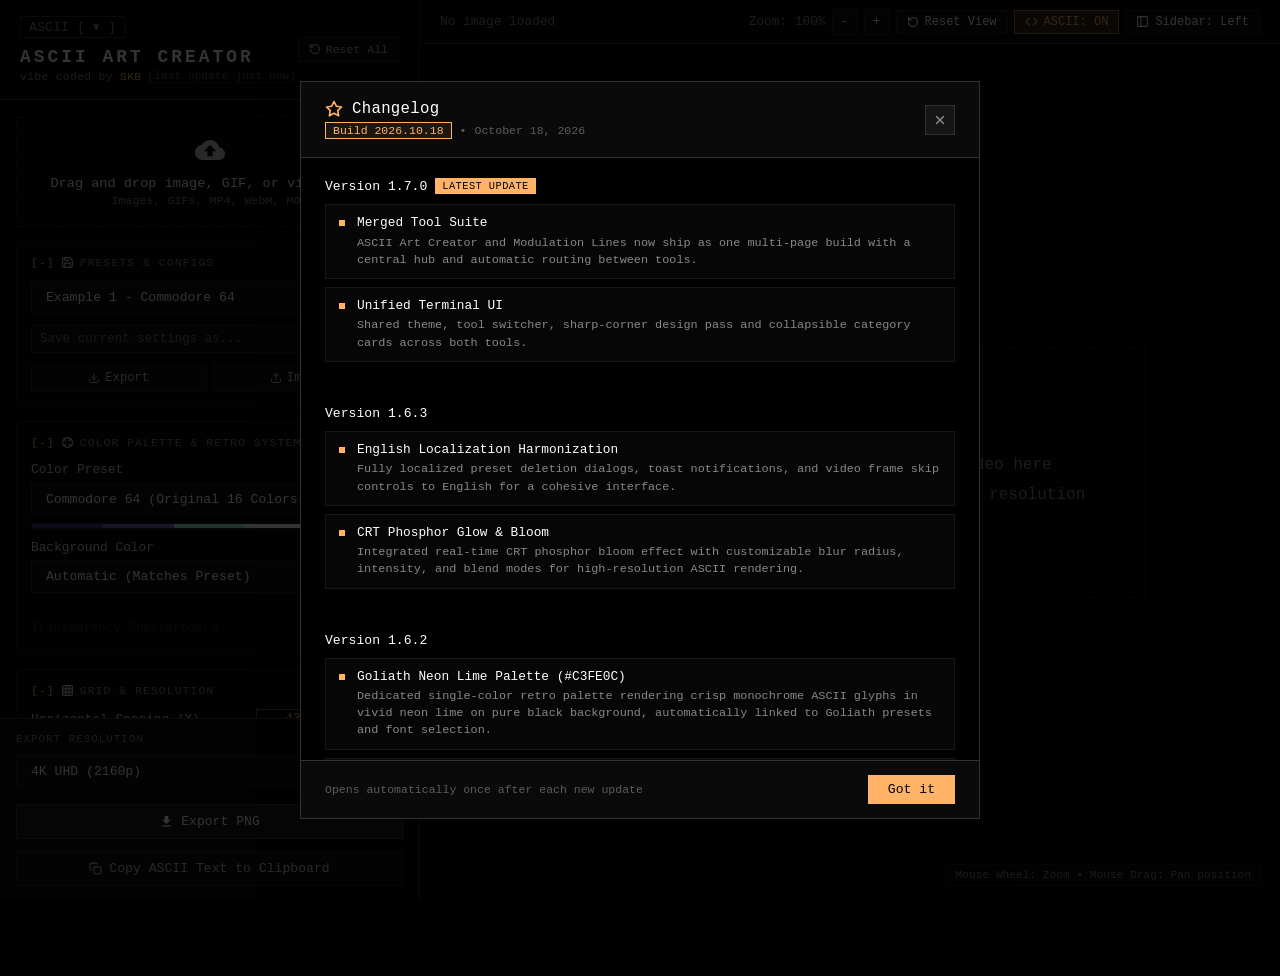
<file: index.html>
<!DOCTYPE html>
<html lang="en">
<head>
    <meta charset="UTF-8">
    <meta name="viewport" content="width=device-width, initial-scale=1.0">
    <title>SKB // TOOLS</title>
    <link rel="icon" href="data:,">
    <meta name="robots" content="noindex">
    <script>
        (function () {
            var hash = location.hash.toLowerCase();
            var view = new URLSearchParams(location.search).get('view');
            var target = null;
            if (hash === '#hub' || view === 'hub') target = './hub.html';
            else if (hash === '#modulation' || view === 'modulation') target = './modulation.html';
            else if (hash === '#ascii' || view === 'ascii') target = './ascii.html';
            else if (location.pathname.toLowerCase().indexOf('/modulationlines/') !== -1) target = './modulation.html';
            else target = './ascii.html';
            location.replace(target);
        })();
    </script>
</head>
<body style="background:#000000;color:#ffffff;font-family:Consolas,'Courier New',monospace;">
    <p style="padding:24px;">[ REDIRECTING ... ]</p>
</body>
</html>
</file>
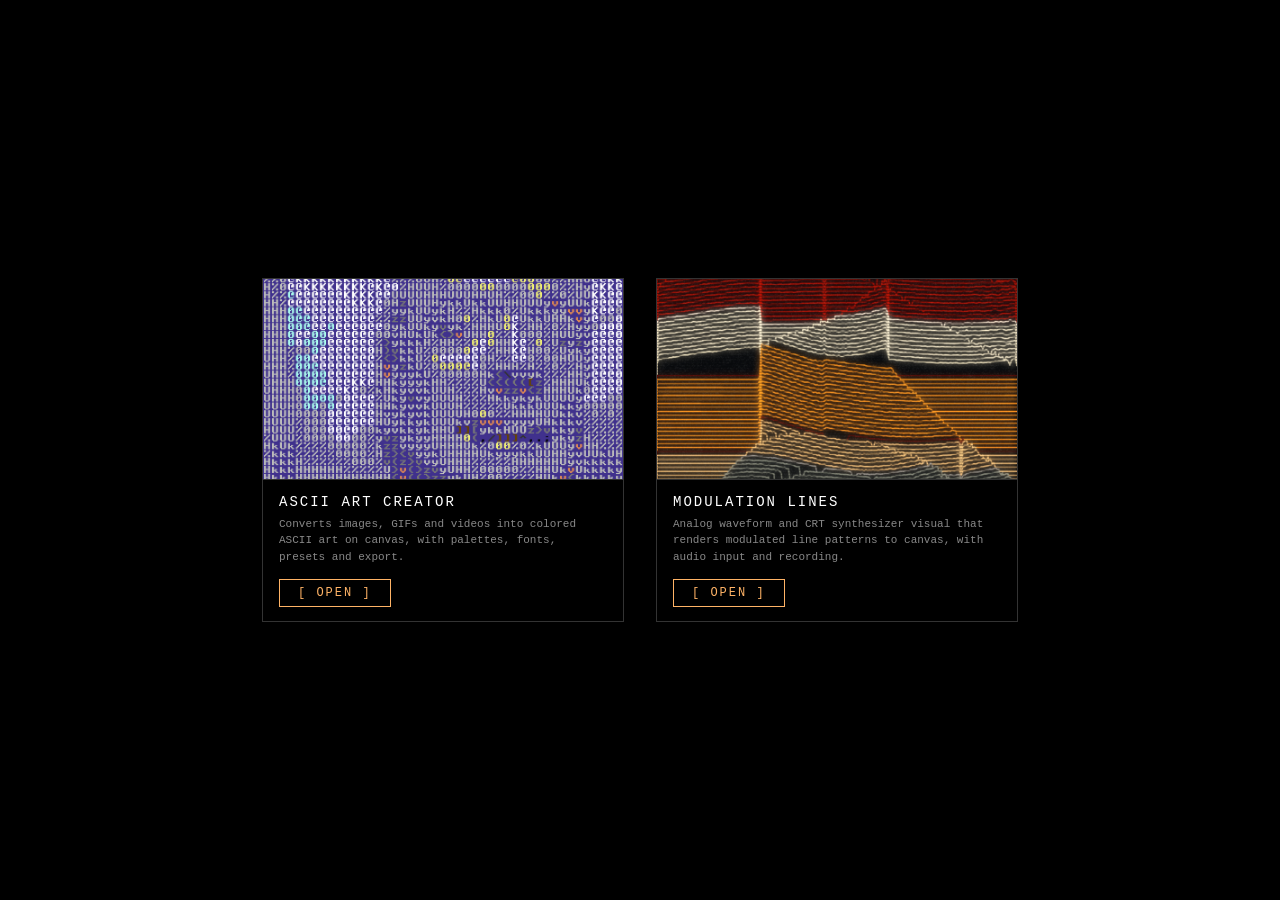
<file: hub.html>
<!DOCTYPE html>
<html lang="en" class="hub-body">
<head>
    <meta charset="UTF-8">
    <meta name="viewport" content="width=device-width, initial-scale=1.0">
    <title>SKB // TOOLS</title>
    <link rel="icon" href="data:,">
    <meta name="description" content="ASCII Art Creator and Modulation Lines browser tools.">
    <meta name="theme-color" content="#000000">
    <meta property="og:type" content="website">
    <meta property="og:url" content="https://skbwastaken.github.io/ASCIICreator/">
    <meta property="og:site_name" content="SKB // TOOLS">
    <meta property="og:title" content="SKB // TOOLS">
    <meta property="og:description" content="ASCII Art Creator and Modulation Lines browser tools.">
    <meta property="og:image" content="https://skbwastaken.github.io/ASCIICreator/assets/example.png">
    <meta name="twitter:card" content="summary_large_image">
    <meta name="twitter:url" content="https://skbwastaken.github.io/ASCIICreator/">
    <meta name="twitter:title" content="SKB // TOOLS">
    <meta name="twitter:description" content="ASCII Art Creator and Modulation Lines browser tools.">
    <meta name="twitter:image" content="https://skbwastaken.github.io/ASCIICreator/assets/example.png">
    <link rel="stylesheet" href="./shared.css">
    <script>document.documentElement.setAttribute('data-tool','hub');</script>
</head>
<body class="hub-body">

    <div class="hub-list">

        <div class="hub-entry">
            <div class="hub-entry-preview">
                <span class="hub-preview-placeholder">[ PREVIEW ]</span>
                <img class="hub-preview-img" src="./assets/preview-ascii.png" alt="ASCII Art Creator preview" onload="this.classList.add('loaded')" onerror="this.remove()">
            </div>
            <div class="hub-entry-body">
                <h2 class="hub-entry-title">ASCII ART CREATOR</h2>
                <p class="hub-entry-desc">Converts images, GIFs and videos into colored ASCII art on canvas, with palettes, fonts, presets and export.</p>
                <a class="hub-open-btn" href="./ascii.html">[ OPEN ]</a>
            </div>
        </div>

        <div class="hub-entry">
            <div class="hub-entry-preview">
                <span class="hub-preview-placeholder">[ PREVIEW ]</span>
                <img class="hub-preview-img" src="./assets/preview-modulation.png" alt="Modulation Lines preview" onload="this.classList.add('loaded')" onerror="this.remove()">
            </div>
            <div class="hub-entry-body">
                <h2 class="hub-entry-title">MODULATION LINES</h2>
                <p class="hub-entry-desc">Analog waveform and CRT synthesizer visual that renders modulated line patterns to canvas, with audio input and recording.</p>
                <a class="hub-open-btn" href="./modulation.html">[ OPEN ]</a>
            </div>
        </div>

    </div>

</body>
</html>
</file>
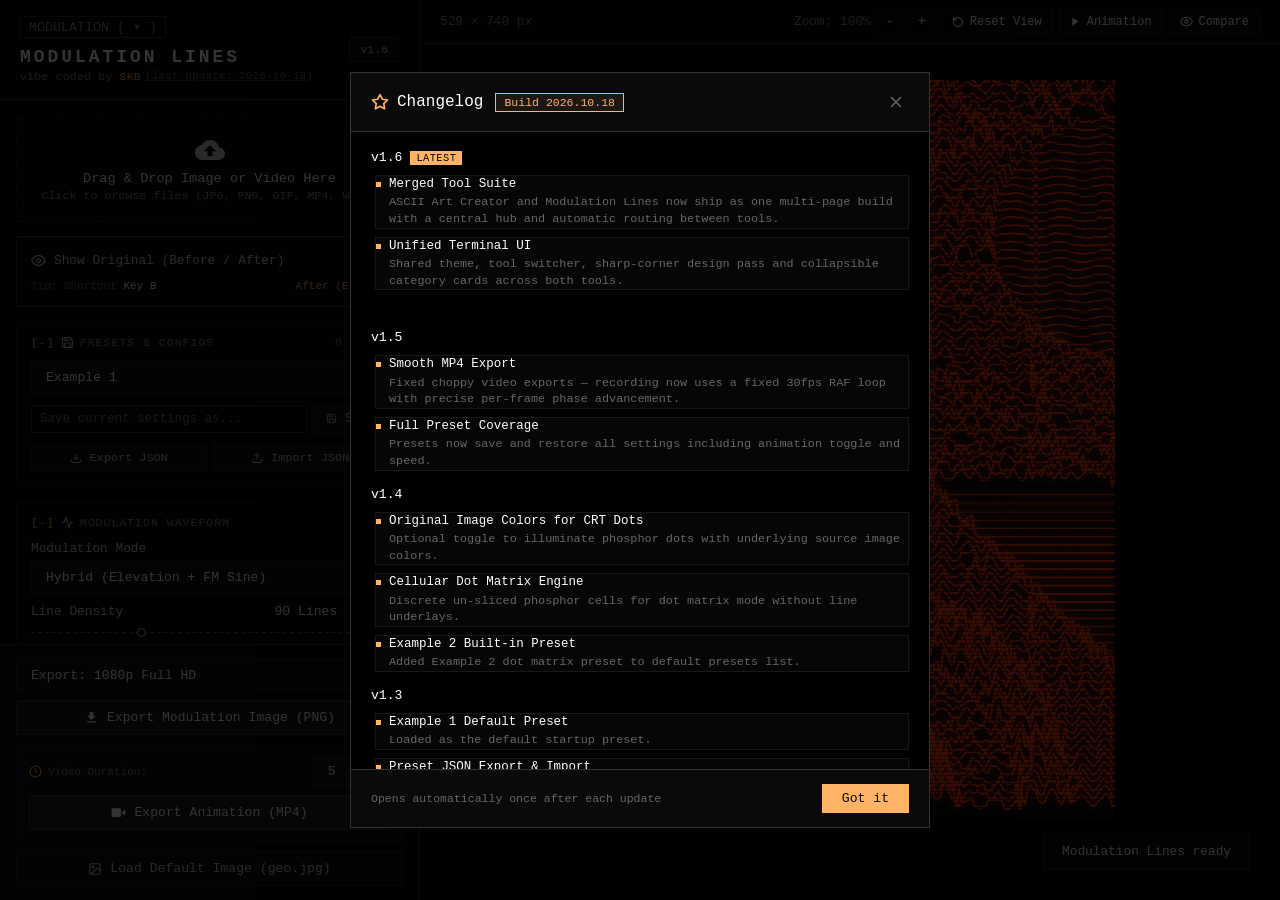
<file: modulation.html>
<!DOCTYPE html>
<html lang="en" data-tool="modulation">
<head>
    <meta charset="UTF-8">
    <meta name="viewport" content="width=device-width, initial-scale=1.0">
    <title>Modulation Lines - Analog Waveform & CRT Synthesizer</title>
    <link rel="icon" href="data:,">
    <meta name="description" content="Modulation Lines - Analog Waveform & CRT Synthesizer">
    <meta name="theme-color" content="#000000">
    <meta property="og:title" content="Modulation Lines - Analog Waveform & CRT Synthesizer">
    <meta property="og:description" content="Modulation Lines - Analog Waveform & CRT Synthesizer">
    <meta property="og:type" content="website">
    <meta property="og:url" content="https://skbwastaken.github.io/ModulationLines/">
    <meta property="og:image" content="https://skbwastaken.github.io/ModulationLines/assets/geo.jpg">
    <meta name="twitter:card" content="summary_large_image">
    <meta name="twitter:title" content="Modulation Lines - Analog Waveform & CRT Synthesizer">
    <meta name="twitter:description" content="Modulation Lines - Analog Waveform & CRT Synthesizer">
    <meta name="twitter:url" content="https://skbwastaken.github.io/ModulationLines/">
    <meta name="twitter:image" content="https://skbwastaken.github.io/ModulationLines/assets/geo.jpg">
    <link rel="canonical" href="https://skbwastaken.github.io/ModulationLines/">
    <style>
        :root {
            --bg-base: #000000;
            --bg-surface: #0a0a0a;
            --bg-surface-hover: #222222;
            --border: #333333;
            --border-highlight: rgba(255, 179, 102, 0.4);
            --accent: #ffb366;
            --accent-glow: rgba(255, 179, 102, 0.4);
            --accent-cyan: #ffffff;
            --text-primary: #ffffff;
            --text-secondary: #888888;
            --text-muted: #666666;
            --sidebar-width: 380px;
            --radius-sm: 0px;
            --radius-md: 0px;
            --radius-lg: 0px;
        }

        * {
            box-sizing: border-box;
            margin: 0;
            padding: 0;
            user-select: none;
        }

        body {
            font-family: Consolas, 'Courier New', monospace;
            background-color: var(--bg-base);
            color: var(--text-primary);
            overflow: hidden;
            height: 100vh;
            display: flex;
        }

        /* Custom Scrollbar */
        ::-webkit-scrollbar {
            width: 6px;
            height: 6px;
        }
        ::-webkit-scrollbar-track {
            background: transparent;
        }
        ::-webkit-scrollbar-thumb {
            background: rgba(255, 255, 255, 0.15);
            border-radius: 3px;
        }
        ::-webkit-scrollbar-thumb:hover {
            background: rgba(255, 255, 255, 0.25);
        }

        /* App Layout */
        .app-container {
            display: flex;
            width: 100vw;
            height: 100vh;
            position: relative;
        }

        /* Sidebar */
        .sidebar {
            width: var(--sidebar-width);
            min-width: 320px;
            max-width: 520px;
            height: 100vh;
            background: rgba(0, 0, 0, 0.88);
            backdrop-filter: blur(24px);
            -webkit-backdrop-filter: blur(24px);
            border-right: 1px solid var(--border);
            display: flex;
            flex-direction: column;
            z-index: 10;
            position: relative;
        }

        .sidebar-header {
            padding: 16px 20px;
            border-bottom: 1px solid var(--border);
            display: flex;
            align-items: center;
            justify-content: space-between;
            background: rgba(255, 255, 255, 0.015);
        }

        .app-logo {
            display: flex;
            align-items: center;
            gap: 10px;
        }

        .logo-icon {
            width: 32px;
            height: 32px;
            background: linear-gradient(135deg, #ffb366, #e6994d);
            border-radius: 8px;
            display: flex;
            align-items: center;
            justify-content: center;
            box-shadow: 0 0 16px var(--accent-glow);
        }

        .logo-icon svg {
            width: 18px;
            height: 18px;
            stroke: #fff;
        }

        .app-title {
            font-size: 15px;
            font-weight: 700;
            letter-spacing: 0.8px;
            text-transform: uppercase;
        }

        .app-version {
            font-size: 10px;
            padding: 2px 6px;
            background: rgba(255, 179, 102, 0.15);
            color: var(--accent);
            border: 1px solid rgba(255, 179, 102, 0.3);
            border-radius: 4px;
            font-family: Consolas, 'Courier New', monospace;
            font-weight: 600;
        }

        .sidebar-controls {
            flex: 1;
            overflow-y: auto;
            padding: 16px;
            display: flex;
            flex-direction: column;
            gap: 14px;
        }

        /* Sidebar Drop Zone */
        .drop-zone {
            border: 1.5px dashed rgba(255, 255, 255, 0.14);
            border-radius: var(--radius-lg);
            padding: 16px 14px;
            text-align: center;
            cursor: pointer;
            background: rgba(255, 255, 255, 0.02);
            backdrop-filter: blur(14px);
            -webkit-backdrop-filter: blur(14px);
            transition: all 0.24s ease;
            display: flex;
            flex-direction: column;
            align-items: center;
            justify-content: center;
            gap: 4px;
        }

        .drop-zone:hover, .drop-zone.dragover {
            border-color: var(--accent);
            background: rgba(255, 179, 102, 0.06);
            box-shadow: 0 0 20px rgba(255, 179, 102, 0.15);
            transform: scale(0.995);
        }

        .drop-zone svg {
            width: 26px;
            height: 26px;
            fill: #ffffff;
            opacity: 0.8;
            margin-bottom: 2px;
            transition: transform 0.2s ease, opacity 0.2s ease;
        }

        .drop-zone:hover svg {
            transform: translateY(-2px);
            opacity: 1;
            fill: var(--accent);
        }

        .drop-zone p {
            font-size: 12px;
            font-weight: 600;
            color: var(--text-primary);
        }

        .drop-zone span {
            font-size: 10px;
            color: var(--text-muted);
        }

        /* Glass Cards */
        .glass-card {
            background: var(--bg-surface);
            backdrop-filter: blur(16px);
            -webkit-backdrop-filter: blur(16px);
            border: 1px solid var(--border);
            border-radius: var(--radius-lg);
            padding: 14px 16px;
            display: flex;
            flex-direction: column;
            gap: 12px;
            box-shadow: 0 4px 20px rgba(0, 0, 0, 0.25);
            transition: border-color 0.2s, box-shadow 0.2s;
        }

        .glass-card:hover {
            border-color: rgba(255, 255, 255, 0.14);
            box-shadow: 0 6px 24px rgba(0, 0, 0, 0.35);
        }

        .card-header {
            display: flex;
            align-items: center;
            gap: 8px;
            font-size: 12px;
            font-weight: 700;
            letter-spacing: 0.8px;
            text-transform: uppercase;
            color: var(--text-secondary);
        }

        .card-header svg {
            width: 15px;
            height: 15px;
            stroke: var(--accent);
        }

        /* Controls */
        .control-group {
            display: flex;
            flex-direction: column;
            gap: 6px;
        }

        .control-label {
            display: flex;
            justify-content: space-between;
            align-items: center;
            font-size: 12px;
            font-weight: 500;
            color: var(--text-primary);
        }

        .label-meta {
            display: flex;
            align-items: center;
            gap: 8px;
        }

        .control-value {
            font-family: Consolas, 'Courier New', monospace;
            font-size: 11px;
            color: var(--accent-cyan);
            font-weight: 600;
        }

        .btn-reset-mini {
            background: none;
            border: none;
            color: var(--text-muted);
            cursor: pointer;
            font-size: 10px;
            display: flex;
            align-items: center;
            gap: 3px;
            padding: 2px 4px;
            border-radius: 4px;
            transition: color 0.15s;
        }

        .btn-reset-mini:hover {
            color: var(--text-primary);
            background: rgba(255, 255, 255, 0.05);
        }

        /* Inputs & Sliders */
        input[type="range"] {
            -webkit-appearance: none;
            width: 100%;
            height: 4px;
            border-radius: 2px;
            background: rgba(255, 255, 255, 0.1);
            outline: none;
            margin: 6px 0;
            cursor: pointer;
        }

        input[type="range"]::-webkit-slider-thumb {
            -webkit-appearance: none;
            width: 14px;
            height: 14px;
            border-radius: 50%;
            background: #fff;
            box-shadow: 0 0 10px var(--accent-glow);
            border: 2px solid var(--accent);
            cursor: pointer;
            transition: transform 0.1s, box-shadow 0.1s;
        }

        input[type="range"]::-webkit-slider-thumb:hover {
            transform: scale(1.25);
            box-shadow: 0 0 14px var(--accent);
        }

        select, input[type="text"] {
            width: 100%;
            background: rgba(0, 0, 0, 0.4);
            border: 1px solid var(--border);
            color: var(--text-primary);
            padding: 8px 12px;
            border-radius: var(--radius-md);
            font-family: inherit;
            font-size: 12px;
            outline: none;
            cursor: pointer;
            transition: border-color 0.2s;
        }

        select:focus, input[type="text"]:focus {
            border-color: var(--accent);
        }

        /* Toggle Switches */
        .toggle-row {
            display: flex;
            align-items: center;
            justify-content: space-between;
            font-size: 12px;
            font-weight: 500;
        }

        .switch {
            position: relative;
            display: inline-block;
            width: 36px;
            height: 20px;
        }

        .switch input {
            opacity: 0;
            width: 0;
            height: 0;
        }

        .slider-switch {
            position: absolute;
            cursor: pointer;
            top: 0; left: 0; right: 0; bottom: 0;
            background-color: rgba(255, 255, 255, 0.12);
            transition: .24s;
            border-radius: 20px;
            border: 1px solid var(--border);
        }

        .slider-switch:before {
            position: absolute;
            content: "";
            height: 14px;
            width: 14px;
            left: 2px;
            bottom: 2px;
            background-color: #fff;
            transition: .24s;
            border-radius: 50%;
        }

        input:checked + .slider-switch {
            background-color: var(--accent);
            border-color: var(--accent);
        }

        input:checked + .slider-switch:before {
            transform: translateX(16px);
        }

        /* Palette Swatches */
        .palette-grid {
            display: grid;
            grid-template-columns: repeat(3, 1fr);
            gap: 6px;
        }

        .palette-btn {
            background: rgba(0, 0, 0, 0.3);
            border: 1px solid var(--border);
            border-radius: var(--radius-sm);
            padding: 6px 8px;
            display: flex;
            align-items: center;
            gap: 6px;
            cursor: pointer;
            transition: all 0.15s;
            font-size: 11px;
            color: var(--text-secondary);
        }

        .palette-btn:hover {
            border-color: rgba(255, 255, 255, 0.25);
            background: rgba(255, 255, 255, 0.04);
            color: #fff;
        }

        .palette-btn.active {
            border-color: var(--accent);
            background: rgba(255, 179, 102, 0.12);
            color: #fff;
            box-shadow: 0 0 10px rgba(255, 179, 102, 0.2);
        }

        .swatch-dot {
            width: 10px;
            height: 10px;
            border-radius: 50%;
            border: 1px solid rgba(255, 255, 255, 0.3);
            flex-shrink: 0;
        }

        /* Color Picker Row */
        .color-row {
            display: flex;
            gap: 8px;
            align-items: center;
        }

        .color-picker-box {
            display: flex;
            align-items: center;
            gap: 6px;
            flex: 1;
            background: rgba(0, 0, 0, 0.3);
            border: 1px solid var(--border);
            padding: 4px 8px;
            border-radius: var(--radius-sm);
            font-size: 11px;
        }

        input[type="color"] {
            -webkit-appearance: none;
            border: none;
            width: 22px;
            height: 22px;
            border-radius: 4px;
            cursor: pointer;
            background: none;
        }
        input[type="color"]::-webkit-color-swatch-wrapper {
            padding: 0;
        }
        input[type="color"]::-webkit-color-swatch {
            border: 1px solid rgba(255, 255, 255, 0.2);
            border-radius: 4px;
        }

        /* Buttons */
        .btn {
            background: rgba(255, 255, 255, 0.05);
            border: 1px solid var(--border);
            color: var(--text-primary);
            padding: 9px 14px;
            border-radius: var(--radius-md);
            font-family: inherit;
            font-size: 12px;
            font-weight: 600;
            cursor: pointer;
            display: inline-flex;
            align-items: center;
            justify-content: center;
            gap: 8px;
            transition: all 0.2s;
        }

        .btn:hover {
            background: rgba(255, 255, 255, 0.1);
            border-color: rgba(255, 255, 255, 0.2);
        }

        .btn-hero {
            background: #000000;
            border-color: var(--accent);
            color: var(--accent);
        }

        .btn-hero:hover {
            background: #222222;
        }

        .btn-tool {
            background: rgba(255, 255, 255, 0.05);
            border: 1px solid var(--border);
            color: var(--text-secondary);
            border-radius: var(--radius-sm);
            cursor: pointer;
            display: inline-flex;
            align-items: center;
            justify-content: center;
            transition: all 0.2s;
        }
        .btn-tool:hover {
            background: rgba(255, 255, 255, 0.1);
            color: var(--text-primary);
        }
        .btn-secondary {
            background: rgba(255, 255, 255, 0.08);
            border: 1px solid var(--border);
            color: var(--text-primary);
        }
        .btn-secondary:hover {
            background: rgba(255, 255, 255, 0.14);
            border-color: rgba(255, 255, 255, 0.25);
        }

        /* Video Export Controls */
        .video-export-box {
            display: flex;
            flex-direction: column;
            gap: 8px;
            background: rgba(255, 255, 255, 0.025);
            border: 1px solid var(--border);
            border-radius: var(--radius-md);
            padding: 10px 12px;
            margin: 2px 0;
        }

        .video-duration-row {
            display: flex;
            justify-content: space-between;
            align-items: center;
            font-size: 11px;
            color: var(--text-secondary);
        }

        .video-duration-label {
            display: flex;
            align-items: center;
            gap: 6px;
            font-weight: 500;
        }

        .video-duration-label svg {
            stroke: var(--accent);
        }

        .video-duration-input-wrap {
            display: flex;
            align-items: center;
            gap: 5px;
        }

        .video-duration-input-wrap input {
            width: 52px;
            padding: 3px 6px;
            background: rgba(0, 0, 0, 0.6);
            border: 1px solid var(--border);
            border-radius: var(--radius-sm);
            color: #fff;
            font-family: Consolas, 'Courier New', monospace;
            font-size: 12px;
            font-weight: 600;
            text-align: center;
            outline: none;
            transition: border-color 0.2s, box-shadow 0.2s;
        }

        .video-duration-input-wrap input:focus {
            border-color: var(--accent);
            box-shadow: 0 0 8px var(--accent-glow);
        }

        .video-duration-input-wrap span {
            font-size: 11px;
            color: var(--text-muted);
        }

        .btn-video {
            background: #000000;
            border: 1px solid #333333;
            color: var(--text-primary);
            position: relative;
            overflow: hidden;
            transition: all 0.2s;
            font-weight: 600;
        }

        .btn-video:hover {
            background: #222222;
            border-color: var(--accent);
            box-shadow: 0 0 16px rgba(255, 179, 102, 0.25);
            color: #fff;
        }

        .btn-video.recording {
            background: rgba(255, 51, 51, 0.25) !important;
            border-color: #ff3333 !important;
            color: #ff3333 !important;
            animation: pulseRecord 1s infinite alternate ease-in-out;
        }

        @keyframes pulseRecord {
            from { opacity: 1; }
            to { opacity: 0.55; }
        }

        .recording-progress-container {
            width: 100%;
            height: 4px;
            background: rgba(255, 255, 255, 0.1);
            border-radius: 2px;
            overflow: hidden;
            margin-top: 2px;
        }

        .recording-progress-bar {
            width: 0%;
            height: 100%;
            background: linear-gradient(90deg, #ffb366, #e6994d);
            transition: width 0.1s linear;
        }

        .sidebar-actions {
            padding: 16px;
            border-top: 1px solid var(--border);
            background: rgba(0, 0, 0, 0.95);
            display: flex;
            flex-direction: column;
            gap: 8px;
        }

        /* Viewport */
        .viewport {
            flex: 1;
            height: 100vh;
            position: relative;
            background: radial-gradient(circle at center, #0a0a0a 0%, #000000 100%);
            display: flex;
            align-items: center;
            justify-content: center;
            overflow: hidden;
        }

        /* Grid Pattern Background */
        .viewport::before {
            content: '';
            position: absolute;
            top: 0; left: 0; right: 0; bottom: 0;
            background-size: 24px 24px;
            background-image: 
                linear-gradient(to right, rgba(255, 255, 255, 0.02) 1px, transparent 1px),
                linear-gradient(to bottom, rgba(255, 255, 255, 0.02) 1px, transparent 1px);
            pointer-events: none;
        }

        /* Canvas Wrapper with Pan/Zoom */
        .canvas-container {
            position: absolute;
            transform-origin: center center;
            cursor: grab;
            transition: box-shadow 0.3s;
            box-shadow: 0 10px 40px rgba(0, 0, 0, 0.8), 0 0 30px rgba(255, 179, 102, 0.1);
            border-radius: 4px;
        }

        .canvas-container:active {
            cursor: grabbing;
        }

        canvas {
            display: block;
            image-rendering: auto;
            max-width: none;
            max-height: none;
            will-change: transform;
            transform: translateZ(0);
            backface-visibility: hidden;
        }

        /* Viewport Controls */
        .viewport-controls {
            position: absolute;
            top: 16px;
            right: 16px;
            display: flex;
            align-items: center;
            gap: 8px;
            z-index: 20;
        }

        .btn-circle {
            width: 36px;
            height: 36px;
            border-radius: 50%;
            background: rgba(10, 10, 10, 0.85);
            backdrop-filter: blur(12px);
            border: 1px solid var(--border);
            color: var(--text-primary);
            display: flex;
            align-items: center;
            justify-content: center;
            cursor: pointer;
            transition: all 0.2s;
        }

        .btn-circle:hover {
            border-color: rgba(255, 255, 255, 0.25);
            background: rgba(34, 34, 34, 0.95);
            transform: scale(1.05);
        }

        .btn-circle.active {
            background: rgba(255, 179, 102, 0.25);
            border-color: var(--accent);
            color: #fff;
            box-shadow: 0 0 12px var(--accent-glow);
        }

        .zoom-display {
            padding: 0 10px;
            height: 36px;
            background: rgba(10, 10, 10, 0.85);
            backdrop-filter: blur(12px);
            border: 1px solid var(--border);
            border-radius: 18px;
            color: var(--text-secondary);
            font-family: Consolas, 'Courier New', monospace;
            font-size: 11px;
            display: flex;
            align-items: center;
            font-weight: 600;
        }

        /* Comparison Status Pill (Top Center) */
        .comparison-badge {
            position: absolute;
            top: 20px;
            left: 50%;
            transform: translateX(-50%);
            padding: 6px 14px;
            background: rgba(10, 10, 10, 0.9);
            backdrop-filter: blur(16px);
            border: 1px solid var(--accent);
            border-radius: 20px;
            font-size: 11px;
            font-weight: 700;
            letter-spacing: 0.8px;
            text-transform: uppercase;
            color: #fff;
            box-shadow: 0 4px 20px rgba(0, 0, 0, 0.6), 0 0 16px var(--accent-glow);
            display: flex;
            align-items: center;
            gap: 8px;
            z-index: 25;
            transition: all 0.25s ease;
        }

        .comparison-badge.before-mode {
            border-color: var(--accent-cyan);
            box-shadow: 0 4px 20px rgba(0, 0, 0, 0.6), 0 0 16px rgba(255, 255, 255, 0.35);
        }

        .badge-dot {
            width: 8px;
            height: 8px;
            border-radius: 50%;
            background: var(--accent);
            box-shadow: 0 0 8px var(--accent);
        }

        .comparison-badge.before-mode .badge-dot {
            background: var(--accent-cyan);
            box-shadow: 0 0 8px var(--accent-cyan);
        }

        /* Window-Wide Drag & Drop Overlay */
        .window-drag-overlay {
            position: fixed;
            top: 0; left: 0; right: 0; bottom: 0;
            background: rgba(0, 0, 0, 0.88);
            backdrop-filter: blur(20px);
            -webkit-backdrop-filter: blur(20px);
            border: 3px dashed var(--accent);
            display: flex;
            flex-direction: column;
            align-items: center;
            justify-content: center;
            gap: 16px;
            z-index: 9999;
            pointer-events: none;
            opacity: 0;
            transition: opacity 0.2s ease;
        }

        .window-drag-overlay.active {
            opacity: 1;
            pointer-events: auto;
            cursor: pointer;
        }

        .window-drag-overlay svg {
            width: 64px;
            height: 64px;
            fill: var(--accent);
            filter: drop-shadow(0 0 20px var(--accent-glow));
            animation: bounce 1.2s infinite alternate ease-in-out;
        }

        .window-drag-overlay h2 {
            font-size: 22px;
            font-weight: 700;
            letter-spacing: 0.5px;
            color: #fff;
        }

        .window-drag-overlay p {
            font-size: 13px;
            color: var(--text-secondary);
        }

        @keyframes bounce {
            from { transform: translateY(0); }
            to { transform: translateY(-12px); }
        }

        /* Floating Media Player Bar */
        .media-player-bar {
            position: absolute;
            bottom: 24px;
            left: 50%;
            transform: translateX(-50%);
            background: rgba(10, 10, 10, 0.85);
            backdrop-filter: blur(20px);
            border: 1px solid var(--border);
            padding: 8px 16px;
            border-radius: 30px;
            display: flex;
            align-items: center;
            gap: 14px;
            box-shadow: 0 8px 30px rgba(0, 0, 0, 0.5);
            z-index: 25;
        }

        .player-btn {
            background: none;
            border: none;
            color: var(--text-primary);
            cursor: pointer;
            display: flex;
            align-items: center;
            justify-content: center;
            padding: 6px;
            border-radius: 50%;
            transition: color 0.15s, background 0.15s;
        }

        .player-btn:hover {
            color: var(--accent);
            background: rgba(255, 255, 255, 0.08);
        }

        .player-time {
            font-family: Consolas, 'Courier New', monospace;
            font-size: 11px;
            color: var(--text-secondary);
            min-width: 80px;
            text-align: center;
        }

        .player-seekbar {
            width: 180px;
        }

        /* Toast */
        .toast {
            position: fixed;
            bottom: 30px;
            right: 30px;
            background: rgba(10, 10, 10, 0.95);
            backdrop-filter: blur(16px);
            border: 1px solid var(--accent);
            color: #fff;
            padding: 10px 18px;
            border-radius: 8px;
            font-size: 12px;
            font-weight: 500;
            box-shadow: 0 6px 20px rgba(0, 0, 0, 0.5);
            opacity: 0;
            transform: translateY(20px);
            transition: all 0.25s;
            pointer-events: none;
            z-index: 1000;
        }

        .toast.show {
            opacity: 1;
            transform: translateY(0);
        }

        /* Resizer */
        .sidebar-resizer {
            width: 4px;
            height: 100vh;
            cursor: col-resize;
            background: transparent;
            position: absolute;
            right: -2px;
            top: 0;
            z-index: 30;
        }
        .sidebar-resizer:hover {
            background: var(--accent);
        }

        /* Header Credit & Last Update Link */
        .header-title-box {
            display: flex;
            flex-direction: column;
            gap: 2px;
        }
        .header-credit {
            font-size: 10px;
            color: var(--text-muted);
            display: flex;
            align-items: center;
            gap: 6px;
            letter-spacing: 0.2px;
        }
        .header-credit a {
            color: var(--accent-cyan);
            text-decoration: none;
            font-weight: 600;
            transition: color 0.15s ease;
        }
        .header-credit a:hover {
            color: #fff;
            text-decoration: underline;
        }
        .header-updated {
            color: var(--text-muted);
            cursor: pointer;
            text-decoration: underline dotted;
            font-size: 9.5px;
            transition: color 0.15s ease;
        }
        .header-updated:hover {
            color: var(--accent);
        }

        /* -------------------------------------------------------------
           CHANGELOG / WHAT'S NEW MODAL POPUP
        ------------------------------------------------------------- */
        .changelog-modal-overlay {
            position: fixed;
            inset: 0;
            background: rgba(0, 0, 0, 0.8);
            backdrop-filter: blur(8px);
            -webkit-backdrop-filter: blur(8px);
            z-index: 9999;
            display: flex;
            align-items: center;
            justify-content: center;
            padding: 20px;
            animation: changelogFadeIn 0.2s ease;
        }

        @keyframes changelogFadeIn {
            from { opacity: 0; }
            to   { opacity: 1; }
        }

        .changelog-modal-card {
            background: #000000;
            border: 1px solid rgba(255, 255, 255, 0.12);
            border-radius: var(--radius-lg);
            width: 100%;
            max-width: 580px;
            max-height: 84vh;
            display: flex;
            flex-direction: column;
            box-shadow: 0 24px 64px rgba(0, 0, 0, 0.8), 0 0 32px var(--accent-glow);
            overflow: hidden;
            animation: changelogSlideUp 0.24s cubic-bezier(0.16, 1, 0.3, 1);
        }

        @keyframes changelogSlideUp {
            from { transform: translateY(18px) scale(0.97); opacity: 0; }
            to   { transform: translateY(0) scale(1); opacity: 1; }
        }

        .changelog-header {
            display: flex;
            align-items: center;
            justify-content: space-between;
            padding: 16px 20px;
            border-bottom: 1px solid var(--border);
            background: rgba(255, 255, 255, 0.02);
        }

        .changelog-title-group {
            display: flex;
            align-items: center;
            gap: 12px;
        }

        .changelog-title {
            display: flex;
            align-items: center;
            gap: 8px;
            font-size: 1rem;
            font-weight: 700;
            color: var(--text-primary);
        }

        .changelog-title svg {
            stroke: var(--accent);
        }

        .changelog-meta {
            display: flex;
            align-items: center;
            gap: 8px;
        }

        .changelog-build-badge {
            background: rgba(255, 255, 255, 0.12);
            border: 1px solid rgba(255, 255, 255, 0.3);
            color: var(--accent-cyan);
            border-radius: 6px;
            font-size: 0.72rem;
            font-family: Consolas, 'Courier New', monospace;
            padding: 2px 8px;
            text-decoration: none;
            transition: all 0.18s ease;
        }

        .changelog-build-badge:hover {
            background: rgba(255, 255, 255, 0.22);
            color: #fff;
        }

        .changelog-close-btn {
            background: transparent;
            border: none;
            color: var(--text-muted);
            cursor: pointer;
            padding: 4px;
            border-radius: 6px;
            display: flex;
            align-items: center;
            justify-content: center;
            transition: all 0.15s ease;
        }

        .changelog-close-btn:hover {
            color: var(--text-primary);
            background: rgba(255, 255, 255, 0.08);
        }

        .changelog-body {
            padding: 18px 20px;
            overflow-y: auto;
            display: flex;
            flex-direction: column;
            gap: 16px;
        }

        .changelog-version-block {
            display: flex;
            flex-direction: column;
            gap: 10px;
        }

        .changelog-version-tag {
            display: flex;
            align-items: center;
            gap: 8px;
            font-size: 0.82rem;
            font-weight: 700;
            color: var(--text-primary);
        }

        .changelog-version-tag .badge-latest {
            background: var(--accent);
            color: #fff;
            border-radius: 4px;
            font-size: 0.65rem;
            font-weight: 700;
            padding: 1px 6px;
            letter-spacing: 0.4px;
            text-transform: uppercase;
        }

        .changelog-list {
            display: flex;
            flex-direction: column;
            gap: 8px;
            padding-left: 4px;
        }

        .changelog-item {
            display: flex;
            align-items: flex-start;
            gap: 8px;
            font-size: 0.78rem;
            line-height: 1.4;
        }

        .changelog-bullet {
            width: 5px;
            height: 5px;
            border-radius: 50%;
            background: var(--accent);
            margin-top: 6px;
            flex-shrink: 0;
        }

        .changelog-item-content {
            display: flex;
            flex-direction: column;
            gap: 1px;
        }

        .changelog-item-title {
            color: var(--text-primary);
            font-weight: 600;
        }

        .changelog-item-desc {
            color: var(--text-muted);
            font-size: 0.74rem;
        }

        .changelog-divider {
            height: 1px;
            background: rgba(255, 255, 255, 0.06);
            margin: 4px 0;
        }

        .changelog-footer {
            display: flex;
            align-items: center;
            justify-content: space-between;
            padding: 14px 20px;
            border-top: 1px solid var(--border);
            background: rgba(255, 255, 255, 0.02);
        }

        .changelog-footer-note {
            font-size: 0.72rem;
            color: var(--text-muted);
        }

        .changelog-btn-confirm {
            background: var(--accent);
            color: #ffffff;
            border: none;
            border-radius: var(--radius-sm);
            padding: 7px 20px;
            font-size: 0.82rem;
            font-weight: 600;
            cursor: pointer;
            box-shadow: 0 0 14px var(--accent-glow);
            transition: all 0.18s ease;
        }

        .changelog-btn-confirm:hover {
            opacity: 0.92;
            transform: scale(1.02);
        }

    </style>
    <link rel="stylesheet" href="./shared.css">
    <style id="skin-match-ascii">
        /* Mirrors ascii.html component values so both tools share one look. */
        html[data-tool="modulation"] { --sidebar-width: 420px; }
        html[data-tool="modulation"] .sidebar { background: #000000; border-right: 1px solid #333333; }
        html[data-tool="modulation"] .sidebar-header { padding: 16px 20px; border-bottom: 1px solid #333333; background: rgba(255, 255, 255, 0.015); }
        html[data-tool="modulation"] .logo-icon { display: none !important; }
        html[data-tool="modulation"] .app-title { font-size: 1.12rem; line-height: 1.1; color: #ffffff; text-transform: uppercase; }
        html[data-tool="modulation"] .header-title-box { gap: 2px; }
        html[data-tool="modulation"] .header-credit { font-size: 0.72rem; color: #888888; gap: 4px; }
        html[data-tool="modulation"] .header-credit a { color: #ffb366; }
        html[data-tool="modulation"] .header-updated { font-size: 0.68rem; }
        html[data-tool="modulation"] .app-version {
            background: rgba(255, 255, 255, 0.04); color: #b8b8b8;
            border: 1px solid rgba(255, 255, 255, 0.09); padding: 5px 10px; font-size: 0.72rem;
        }
        html[data-tool="modulation"] .app-version:hover { background: rgba(255, 255, 255, 0.09); border-color: rgba(255, 255, 255, 0.22); color: #ffffff; }

        html[data-tool="modulation"] .drop-zone { border: 1.5px dashed rgba(255, 255, 255, 0.12); padding: 18px 14px; background: rgba(255, 255, 255, 0.015); gap: 0; }
        html[data-tool="modulation"] .drop-zone:hover,
        html[data-tool="modulation"] .drop-zone.dragover { border-color: rgba(255, 255, 255, 0.32); background: rgba(255, 255, 255, 0.045); }
        html[data-tool="modulation"] .drop-zone svg { width: 30px; height: 30px; margin-bottom: 6px; }
        html[data-tool="modulation"] .drop-zone:hover svg { fill: #ffffff; }
        html[data-tool="modulation"] .drop-zone p { font-size: 0.85rem; color: #ffffff; }
        html[data-tool="modulation"] .drop-zone span { font-size: 0.73rem; color: #888888; margin-top: 3px; }

        html[data-tool="modulation"] .glass-card { background: rgba(255, 255, 255, 0.025); border: 1px solid rgba(255, 255, 255, 0.07); padding: 14px; gap: 10px; }
        html[data-tool="modulation"] .glass-card:hover { border-color: rgba(255, 255, 255, 0.14); background: rgba(255, 255, 255, 0.042); }
        html[data-tool="modulation"] .card-header { font-size: 0.72rem; letter-spacing: 1px; color: #888888; gap: 6px; margin-bottom: 2px; }
        html[data-tool="modulation"] .card-header svg { width: 13px; height: 13px; stroke: #ffffff; opacity: 0.8; }

        html[data-tool="modulation"] .control-group { gap: 5px; }
        html[data-tool="modulation"] .control-label,
        html[data-tool="modulation"] .toggle-row { font-size: 0.8rem; color: #d0d0d0; }
        html[data-tool="modulation"] .control-value { color: #ffffff; font-size: 0.82rem; }
        html[data-tool="modulation"] .btn-reset-mini { font-size: 0.68rem; padding: 2px 5px; }

        html[data-tool="modulation"] select,
        html[data-tool="modulation"] input[type="text"],
        html[data-tool="modulation"] .video-duration-input-wrap input {
            padding: 7px 10px; background: rgba(255, 255, 255, 0.035);
            border: 1px solid rgba(255, 255, 255, 0.08); color: #ffffff; font-size: 0.82rem;
        }
        html[data-tool="modulation"] select:hover,
        html[data-tool="modulation"] input[type="text"]:hover { background: rgba(255, 255, 255, 0.06); border-color: rgba(255, 255, 255, 0.16); }
        html[data-tool="modulation"] select option,
        html[data-tool="modulation"] select optgroup { background-color: #121216; color: #ffffff; }

        html[data-tool="modulation"] .switch { width: 34px; height: 19px; }
        html[data-tool="modulation"] .slider-switch { background-color: rgba(255, 255, 255, 0.06); border: 1px solid #333333; }
        html[data-tool="modulation"] .slider-switch:before { height: 13px; width: 13px; left: 2px; bottom: 2px; background-color: #6a6a6a; }
        html[data-tool="modulation"] input:checked + .slider-switch { background-color: rgba(255, 255, 255, 0.2); border-color: rgba(255, 255, 255, 0.35); }
        html[data-tool="modulation"] input:checked + .slider-switch:before { transform: translateX(15px); background-color: #ffffff; }

        html[data-tool="modulation"] .palette-btn { background: rgba(255, 255, 255, 0.035); border: 1px solid rgba(255, 255, 255, 0.08); color: #c8c8c8; }
        html[data-tool="modulation"] .palette-btn:hover { background: rgba(255, 255, 255, 0.085); border-color: rgba(255, 255, 255, 0.18); color: #ffffff; }
        html[data-tool="modulation"] .palette-btn.active { background: rgba(255, 255, 255, 0.16); border-color: rgba(255, 255, 255, 0.45); color: #ffffff; }
        html[data-tool="modulation"] .color-picker-box { background: rgba(255, 255, 255, 0.035); border: 1px solid rgba(255, 255, 255, 0.08); }

        html[data-tool="modulation"] .btn { padding: 9px 12px; font-size: 0.82rem; }
        html[data-tool="modulation"] .btn-hero,
        html[data-tool="modulation"] .btn-video { background: rgba(255, 255, 255, 0.07); color: #ffffff; border: 1px solid rgba(255, 255, 255, 0.13); }
        html[data-tool="modulation"] .btn-hero:hover,
        html[data-tool="modulation"] .btn-video:hover { background: rgba(255, 255, 255, 0.14); border-color: rgba(255, 255, 255, 0.26); color: #ffffff; }
        html[data-tool="modulation"] .btn-secondary,
        html[data-tool="modulation"] .btn:not(.btn-hero):not(.btn-video) { background: rgba(255, 255, 255, 0.035); border: 1px solid rgba(255, 255, 255, 0.08); color: #c8c8c8; }
        html[data-tool="modulation"] .btn-secondary:hover,
        html[data-tool="modulation"] .btn:not(.btn-hero):not(.btn-video):hover { background: rgba(255, 255, 255, 0.085); border-color: rgba(255, 255, 255, 0.18); color: #ffffff; }
        html[data-tool="modulation"] .video-export-box { background: rgba(255, 255, 255, 0.025); border: 1px solid rgba(255, 255, 255, 0.07); }
        html[data-tool="modulation"] .sidebar-actions { padding: 14px 16px; border-top: 1px solid #333333; background: rgba(12, 12, 16, 0.7); }

        html[data-tool="modulation"] .viewport { background: #000000; }
        html[data-tool="modulation"] .viewport::before { display: none; }

        /* Viewport controls styled as the ASCII top status bar. */
        html[data-tool="modulation"] .viewport-controls {
            top: 0; left: 0; right: 0; height: 44px; padding: 0 20px; gap: 12px;
            justify-content: space-between; border-bottom: 1px solid #333333;
            background: rgba(12, 12, 16, 0.6); font-size: 0.8rem; color: #888888;
        }
        html[data-tool="modulation"] .mod-bar-right { display: flex; align-items: center; gap: 6px; }
        html[data-tool="modulation"] .mod-bar-zoom { margin-right: 0; }
        html[data-tool="modulation"] .zoom-display {
            display: inline; height: auto; padding: 0; background: transparent;
            border: none; color: #888888; font-size: inherit;
        }
        html[data-tool="modulation"] .btn-circle {
            width: auto; height: 26px; padding: 4px 10px; gap: 6px;
            background: rgba(255, 255, 255, 0.04); border: 1px solid rgba(255, 255, 255, 0.08);
            color: #ffffff; font-size: 0.75rem;
        }
        html[data-tool="modulation"] .btn-circle.mod-bar-sq { width: 26px; padding: 0; font-size: 0.85rem; }
        html[data-tool="modulation"] .btn-circle:hover { background: rgba(255, 255, 255, 0.1); border-color: rgba(255, 255, 255, 0.2); transform: none; }
        html[data-tool="modulation"] .btn-circle.active { background: rgba(255, 179, 102, 0.18); border-color: rgba(255, 179, 102, 0.55); color: #ffb366; }        html[data-tool="modulation"] .comparison-badge { top: 56px; }

        html[data-tool="modulation"] .media-player-bar { background: rgba(12, 12, 16, 0.85); border: 1px solid rgba(255, 255, 255, 0.08); }
        html[data-tool="modulation"] .toast { background: rgba(12, 12, 16, 0.95); border: 1px solid rgba(255, 255, 255, 0.13); font-size: 0.8rem; }
    </style>
</head>
<body>
    <!-- Full-Window Drag & Drop Overlay -->
    <div class="window-drag-overlay" id="windowDragOverlay">
        <svg viewBox="0 0 24 24">
            <path d="M19.35 10.04C18.67 6.59 15.64 4 12 4 9.11 4 6.6 5.64 5.35 8.04 2.34 8.36 0 10.91 0 14c0 3.31 2.69 6 6 6h13c2.76 0 5-2.24 5-5 0-2.64-2.05-4.78-4.65-4.96zM14 13v4h-4v-4H7l5-5 5 5h-3z"/>
        </svg>
        <h2>Drop Image or Video Here</h2>
        <p>Automatic detection of JPG, PNG, WebP, GIF, MP4, WebM & MOV</p>
        <span style="font-size: 11px; color: var(--text-muted); margin-top: 6px;">(Click or Escape to dismiss)</span>
    </div>

    <div class="app-container">
        <!-- Sidebar -->
        <aside class="sidebar" id="sidebar">
            <div class="sidebar-header">
                <div class="app-logo">
                    <div class="logo-icon">
                        <svg viewBox="0 0 24 24" fill="none" stroke-width="2.5" stroke-linecap="round" stroke-linejoin="round">
                            <path d="M2 12h20M2 6h20M2 18h20"/>
                            <circle cx="12" cy="12" r="3" fill="#fff"/>
                        </svg>
                    </div>
                    <div class="header-title-box">
                        <div class="swx-mount" data-swx-mount></div>
                        <div class="app-title">Modulation Lines</div>
                        <div class="header-credit">
                            <span>vibe coded by <a href="https://discord.com/users/289503943409664000" target="_blank" rel="noopener noreferrer">SKB</a></span>
                            <span class="header-updated" id="headerUpdated" title="Click to view Changelog">(last update: 2026-10-18)</span>
                        </div>
                    </div>
                </div>
                <div class="app-version" id="appVersionBadge" style="cursor: pointer;" title="Click to view Changelog">v1.6</div>
            </div>

            <div class="sidebar-controls">
                <!-- DRAG & DROP ZONE (Always visible at top of sidebar) -->
                <div class="drop-zone" id="sidebarDropZone" title="Click to browse files or drop a file here">
                    <svg viewBox="0 0 24 24">
                        <path d="M19.35 10.04C18.67 6.59 15.64 4 12 4 9.11 4 6.6 5.64 5.35 8.04 2.34 8.36 0 10.91 0 14c0 3.31 2.69 6 6 6h13c2.76 0 5-2.24 5-5 0-2.64-2.05-4.78-4.65-4.96zM14 13v4h-4v-4H7l5-5 5 5h-3z"/>
                    </svg>
                    <p>Drag & Drop Image or Video Here</p>
                    <span>Click to browse files (JPG, PNG, GIF, MP4, WebM)</span>
                    <input type="file" id="fileInput" accept="image/*,video/*,.gif,.mp4,.webm,.mov" style="display: none;">
                </div>

                <!-- BEFORE / AFTER COMPARISON TOGGLE CARD -->
                <div class="glass-card" style="border-color: rgba(255, 179, 102, 0.25);">
                    <div class="toggle-row">
                        <label for="showOriginalToggle" style="display: flex; align-items: center; gap: 8px; cursor: pointer;">
                            <svg width="15" height="15" viewBox="0 0 24 24" fill="none" stroke="currentColor" stroke-width="2"><path d="M1 12s4-8 11-8 11 8 11 8-4 8-11 8-11-8-11-8z"/><circle cx="12" cy="12" r="3"/></svg>
                            <span>Show Original (Before / After)</span>
                        </label>
                        <label class="switch">
                            <input type="checkbox" id="showOriginalToggle">
                            <span class="slider-switch"></span>
                        </label>
                    </div>
                    <div style="font-size: 11px; color: var(--text-muted); display: flex; justify-content: space-between;">
                        <span>Tip: Shortcut <strong style="color: var(--accent-cyan); font-family: Consolas, 'Courier New', monospace;">Key B</strong></span>
                        <span id="compareStateText" style="color: var(--accent); font-weight: 600;">After (Effect)</span>
                    </div>
                </div>

                <!-- PRESETS & CONFIGS MANAGER -->
                <div class="glass-card">
                    <div class="card-header" style="justify-content: space-between;">
                        <div style="display: flex; align-items: center; gap: 6px;">
                            <svg viewBox="0 0 24 24" fill="none" stroke="currentColor" stroke-width="2"><path d="M19 21H5a2 2 0 0 1-2-2V5a2 2 0 0 1 2-2h11l5 5v11a2 2 0 0 1-2 2z"/><polyline points="17 21 17 13 7 13 7 21"/><polyline points="7 3 7 8 15 8"/></svg>
                            Presets & Configs
                        </div>
                        <span id="presetCountBadge" style="font-size: 0.68rem; color: var(--text-muted); font-family: Consolas, 'Courier New', monospace;">0 saved</span>
                    </div>

                    <div class="control-group">
                        <div style="display: flex; gap: 6px;">
                            <select id="presetSelect" style="flex: 1;">
                                <option value="" disabled>Choose a preset to load...</option>
                                <optgroup label="Default Presets" id="defaultPresetsOptgroup">
                                    <option value="default_example_1" selected>Example 1</option>
                                    <option value="default_example_2">Example 2</option>
                                    <option value="default_nixie_red">Nixie Red Diffusion</option>
                                    <option value="default_joy_division">Joy Division - Unknown Pleasures</option>
                                    <option value="default_p1_matrix">P1 Phosphor - Terminal Green</option>
                                    <option value="default_amber_crt">Amber CRT - Oscilloscope 1982</option>
                                    <option value="default_cyber_frequency">Cyber Wave - Blue & Cyan Drift</option>
                                    <option value="default_vintage_halftone">Vintage - Engraved Woodcut</option>
                                </optgroup>
                                <optgroup label="My Saved Presets" id="userPresetsOptgroup">
                                    <!-- Populated dynamically from localStorage -->
                                </optgroup>
                            </select>
                            <button type="button" class="btn-tool" id="btnDeletePreset" title="Delete selected user preset" style="display: none; padding: 0 8px; color: #ff3333; border-color: rgba(255, 51, 51, 0.3);">
                                <svg width="12" height="12" viewBox="0 0 24 24" fill="none" stroke="currentColor" stroke-width="2"><polyline points="3 6 5 6 21 6"/><path d="M19 6v14a2 2 0 0 1-2 2H7a2 2 0 0 1-2-2V6m3 0V4a2 2 0 0 1 2-2h4a2 2 0 0 1 2 2v2"/></svg>
                            </button>
                        </div>

                        <div style="display: flex; gap: 6px; margin-top: 6px;">
                            <input type="text" id="newPresetName" placeholder="Save current settings as..." style="flex: 1; font-size: 0.78rem; padding: 6px 8px; background: rgba(0, 0, 0, 0.4); border: 1px solid var(--border); color: var(--text-primary); border-radius: var(--radius-sm); outline: none;">
                            <button type="button" class="btn btn-secondary" id="btnSavePreset" style="padding: 6px 12px; font-size: 0.78rem; white-space: nowrap;">
                                <svg width="11" height="11" viewBox="0 0 24 24" fill="none" stroke="currentColor" stroke-width="2"><path d="M19 21H5a2 2 0 0 1-2-2V5a2 2 0 0 1 2-2h11l5 5v11a2 2 0 0 1-2 2z"/><polyline points="17 21 17 13 7 13 7 21"/><polyline points="7 3 7 8 15 8"/></svg>
                                Save
                            </button>
                        </div>

                        <div style="display: flex; gap: 6px; margin-top: 6px;">
                            <button type="button" class="btn btn-secondary" id="btnExportPresets" style="flex: 1; padding: 6px 8px; font-size: 0.74rem; justify-content: center; white-space: nowrap;" title="Export all custom presets as JSON">
                                <svg width="12" height="12" viewBox="0 0 24 24" fill="none" stroke="currentColor" stroke-width="2"><path d="M21 15v4a2 2 0 0 1-2 2H5a2 2 0 0 1-2-2v-4"/><polyline points="7 10 12 15 17 10"/><line x1="12" y1="15" x2="12" y2="3"/></svg>
                                Export JSON
                            </button>
                            <button type="button" class="btn btn-secondary" id="btnImportPresets" style="flex: 1; padding: 6px 8px; font-size: 0.74rem; justify-content: center; white-space: nowrap;" title="Import presets from JSON file">
                                <svg width="12" height="12" viewBox="0 0 24 24" fill="none" stroke="currentColor" stroke-width="2"><path d="M21 15v4a2 2 0 0 1-2 2H5a2 2 0 0 1-2-2v-4"/><polyline points="17 8 12 3 7 8"/><line x1="12" y1="3" x2="12" y2="15"/></svg>
                                Import JSON
                            </button>
                            <input type="file" id="importPresetFileInput" accept=".json,application/json" style="display: none;">
                        </div>
                    </div>
                </div>

                <!-- MODULATION ENGINE -->
                <div class="glass-card">
                    <div class="card-header">
                        <svg viewBox="0 0 24 24" fill="none" stroke="currentColor" stroke-width="2"><polyline points="22 12 18 12 15 21 9 3 6 12 2 12"/></svg>
                        Modulation Waveform
                    </div>

                    <div class="control-group">
                        <div class="control-label">
                            <span>Modulation Mode</span>
                        </div>
                        <select id="modulationModeSelect">
                            <option value="elevation">Elevation / Rutt-Etra (Joy Division)</option>
                            <option value="frequency">Frequency Modulation (FM Waveforms)</option>
                            <option value="hybrid" selected>Hybrid (Elevation + FM Sine)</option>
                            <option value="halftone">Scanline Halftone (Ribbon Lines)</option>
                        </select>
                    </div>

                    <div class="control-group">
                        <div class="control-label">
                            <span>Line Density</span>
                            <div class="label-meta">
                                <span class="control-value" id="lineCountVal">90 Lines</span>
                                <button class="btn-reset-mini" id="resetLineCount">Reset</button>
                            </div>
                        </div>
                        <input type="range" id="lineCountSlider" min="20" max="250" value="90" step="2">
                    </div>

                    <div class="control-group">
                        <div class="control-label">
                            <span>Modulation Amplitude (Height)</span>
                            <div class="label-meta">
                                <span class="control-value" id="amplitudeVal">38 px</span>
                                <button class="btn-reset-mini" id="resetAmplitude">Reset</button>
                            </div>
                        </div>
                        <input type="range" id="amplitudeSlider" min="0" max="100" value="38" step="1">
                    </div>

                    <div class="control-group">
                        <div class="control-label">
                            <span>Wave Frequency (FM)</span>
                            <div class="label-meta">
                                <span class="control-value" id="frequencyVal">24</span>
                                <button class="btn-reset-mini" id="resetFrequency">Reset</button>
                            </div>
                        </div>
                        <input type="range" id="frequencySlider" min="1" max="80" value="24" step="1">
                    </div>

                    <div class="control-group">
                        <div class="control-label">
                            <span>Stroke Thickness</span>
                            <div class="label-meta">
                                <span class="control-value" id="lineWidthVal">1.8 px</span>
                                <button class="btn-reset-mini" id="resetLineWidth">Reset</button>
                            </div>
                        </div>
                        <input type="range" id="lineWidthSlider" min="0.5" max="8" value="1.8" step="0.1">
                    </div>

                    <div class="toggle-row" style="margin-top: 4px;">
                        <label for="fillUnderlinesToggle">Fill Ribbons (Occlude Behind)</label>
                        <label class="switch">
                            <input type="checkbox" id="fillUnderlinesToggle" checked>
                            <span class="slider-switch"></span>
                        </label>
                    </div>

                    <div class="toggle-row" style="margin-top: 4px;">
                        <label for="animatePhaseToggle">Animated Signal Drift</label>
                        <label class="switch">
                            <input type="checkbox" id="animatePhaseToggle">
                            <span class="slider-switch"></span>
                        </label>
                    </div>

                    <div class="control-group" id="speedGroup" style="display: none;">
                        <div class="control-label">
                            <span>Drift Speed</span>
                            <div class="label-meta">
                                <span class="control-value" id="animSpeedVal">1.0x</span>
                            </div>
                        </div>
                        <input type="range" id="animSpeedSlider" min="0.1" max="4.0" value="1.0" step="0.1">
                    </div>
                </div>

                <!-- DITHER & TEXTURE -->
                <div class="glass-card">
                    <div class="card-header">
                        <svg viewBox="0 0 24 24" fill="none" stroke="currentColor" stroke-width="2"><rect x="3" y="3" width="7" height="7"/><rect x="14" y="3" width="7" height="7"/><rect x="14" y="14" width="7" height="7"/><rect x="3" y="14" width="7" height="7"/></svg>
                        Analog Grain & Texture
                    </div>

                    <div class="toggle-row">
                        <label for="ditherToggle">Enable Dither Grain</label>
                        <label class="switch">
                            <input type="checkbox" id="ditherToggle" checked>
                            <span class="slider-switch"></span>
                        </label>
                    </div>

                    <div class="control-group" id="ditherControls">
                        <div class="control-label">
                            <span>Dither Intensity</span>
                            <div class="label-meta">
                                <span class="control-value" id="ditherAmountVal">50%</span>
                                <button class="btn-reset-mini" id="resetDither">Reset</button>
                            </div>
                        </div>
                        <input type="range" id="ditherAmountSlider" min="0" max="100" value="50" step="5">

                        <div class="control-label" style="margin-top: 6px;">
                            <span>CRT Signal Jitter / Glitch</span>
                            <div class="label-meta">
                                <span class="control-value" id="jitterVal">10%</span>
                                <button class="btn-reset-mini" id="resetJitter">Reset</button>
                            </div>
                        </div>
                        <input type="range" id="jitterSlider" min="0" max="50" value="10" step="1">
                    </div>
                </div>

                <!-- CRT PIXEL MASK & SHADOW GRILLE -->
                <div class="glass-card">
                    <div class="card-header">
                        <svg viewBox="0 0 24 24" fill="none" stroke="currentColor" stroke-width="2"><rect x="2" y="3" width="20" height="14" rx="2"/><line x1="8" y1="21" x2="16" y2="21"/><line x1="12" y1="17" x2="12" y2="21"/><circle cx="6" cy="8" r="1" fill="currentColor"/><circle cx="10" cy="8" r="1" fill="currentColor"/><circle cx="14" cy="8" r="1" fill="currentColor"/><circle cx="18" cy="8" r="1" fill="currentColor"/><circle cx="6" cy="12" r="1" fill="currentColor"/><circle cx="10" cy="12" r="1" fill="currentColor"/><circle cx="14" cy="12" r="1" fill="currentColor"/><circle cx="18" cy="12" r="1" fill="currentColor"/></svg>
                        CRT Pixel Mask & Grille
                    </div>

                    <div class="toggle-row">
                        <label for="crtMaskToggle">Enable CRT Pixel Mask</label>
                        <label class="switch">
                            <input type="checkbox" id="crtMaskToggle" checked>
                            <span class="slider-switch"></span>
                        </label>
                    </div>

                    <div class="control-group" id="crtMaskControls" style="display: flex; flex-direction: column; gap: 8px; margin-top: 6px;">
                        <div class="control-label"><span>Mask Pattern</span></div>
                        <select id="crtMaskTypeSelect">
                            <option value="cellular_triad" selected>Cellular Phosphor (RGB Dot Triad - Discrete On/Off)</option>
                            <option value="cellular_mono">Cellular Phosphor (Monochrome Discrete Dots)</option>
                            <option value="shadow_mask">Shadow Mask Overlay (Analog Texture)</option>
                            <option value="hard_shadow_mask">Hard Phosphor Grid (Crisp 1-Bit Cells)</option>
                            <option value="aperture_grille">Aperture Grille (Trinitron RGB Stripes)</option>
                            <option value="dot_matrix">Monochrome CRT Dot Matrix</option>
                            <option value="scanlines">CRT Scanline Raster</option>
                        </select>

                        <div class="toggle-row" style="margin-top: 4px;">
                            <label for="crtSourceColorToggle" title="Illuminate phosphor dots with the original colors of the source image">Retain Source Image Colors</label>
                            <label class="switch">
                                <input type="checkbox" id="crtSourceColorToggle">
                                <span class="slider-switch"></span>
                            </label>
                        </div>

                        <div class="control-label" style="margin-top: 6px;">
                            <span>Pixel Size</span>
                            <div class="label-meta">
                                <span class="control-value" id="crtPixelSizeVal">4 px</span>
                                <button class="btn-reset-mini" id="resetCrtPixelSize">Reset</button>
                            </div>
                        </div>
                        <input type="range" id="crtPixelSizeSlider" min="2" max="16" value="4" step="1">

                        <div class="control-label" style="margin-top: 6px;">
                            <span>Mask Intensity</span>
                            <div class="label-meta">
                                <span class="control-value" id="crtMaskIntensityVal">75%</span>
                                <button class="btn-reset-mini" id="resetCrtMaskIntensity">Reset</button>
                            </div>
                        </div>
                        <input type="range" id="crtMaskIntensitySlider" min="15" max="100" value="75" step="5">
                    </div>
                </div>

                <!-- 1-BIT BINARY & CRISP PIXEL GRID ENGINE -->
                <div class="glass-card">
                    <div class="card-header">
                        <svg viewBox="0 0 24 24" fill="none" stroke="currentColor" stroke-width="2"><rect x="3" y="3" width="7" height="7"/><rect x="14" y="3" width="7" height="7"/><rect x="14" y="14" width="7" height="7"/><rect x="3" y="14" width="7" height="7"/></svg>
                        1-Bit Binary & Pixel Grid
                    </div>

                    <div class="toggle-row">
                        <label for="binarySnapToggle" title="Force every pixel to be 100% ON or 100% OFF (zero anti-aliasing or half-pixels)">1-Bit Binary Snap (No Anti-Aliasing)</label>
                        <label class="switch">
                            <input type="checkbox" id="binarySnapToggle">
                            <span class="slider-switch"></span>
                        </label>
                    </div>

                    <div id="binaryOptionsGroup" style="display: none; flex-direction: column; gap: 8px; margin-top: 6px;">
                        <div class="control-group">
                            <div class="control-label">
                                <span>Binary Threshold</span>
                                <div class="label-meta">
                                    <span class="control-value" id="binaryThresholdVal">50%</span>
                                    <button class="btn-reset-mini" id="resetBinaryThreshold">Reset</button>
                                </div>
                            </div>
                            <input type="range" id="binaryThresholdSlider" min="5" max="95" value="50" step="1">
                        </div>
                    </div>

                    <div class="control-group" style="margin-top: 8px;">
                        <div class="control-label">
                            <span>Crisp Pixel Grid Scale</span>
                            <div class="label-meta">
                                <span class="control-value" id="pixelGridScaleVal">1x (Native)</span>
                                <button class="btn-reset-mini" id="resetPixelGridScale">Reset</button>
                            </div>
                        </div>
                        <input type="range" id="pixelGridScaleSlider" min="1" max="6" value="1" step="1">
                        <div style="font-size: 10px; color: var(--text-muted); margin-top: 3px;">
                            Hardware nearest-neighbor pixel blocks (1x = Full Res, 2x = Arcade, 3x = Retro, 4x = 1-Bit Chunky)
                        </div>
                    </div>
                </div>


                <!-- GLOW & BLOOM -->
                <div class="glass-card">
                    <div class="card-header">
                        <svg viewBox="0 0 24 24" fill="none" stroke="currentColor" stroke-width="2"><circle cx="12" cy="12" r="5"/><line x1="12" y1="1" x2="12" y2="3"/><line x1="12" y1="21" x2="12" y2="23"/><line x1="4.22" y1="4.22" x2="5.64" y2="5.64"/><line x1="18.36" y1="18.36" x2="19.78" y2="19.78"/><line x1="1" y1="12" x2="3" y2="12"/><line x1="21" y1="12" x2="23" y2="12"/><line x1="4.22" y1="19.78" x2="5.64" y2="18.36"/><line x1="18.36" y1="5.64" x2="19.78" y2="4.22"/></svg>
                        Phosphor Glow (Epsilon Bloom)
                    </div>

                    <div class="toggle-row">
                        <label for="glowToggle">Enable CRT Glow</label>
                        <label class="switch">
                            <input type="checkbox" id="glowToggle" checked>
                            <span class="slider-switch"></span>
                        </label>
                    </div>

                    <div class="control-group" id="glowControls">
                        <div class="control-label">
                            <span>Glow Diffusion Mode</span>
                        </div>
                        <select id="glowModeSelect">
                            <option value="confined" selected>Confined Core (Deep Black Background)</option>
                            <option value="atmospheric">Atmospheric Halo (Ambient Glow Bleed)</option>
                        </select>

                        <div class="control-label" style="margin-top: 6px;">
                            <span>Glow Radius</span>
                            <div class="label-meta">
                                <span class="control-value" id="glowRadiusVal">16 px</span>
                                <button class="btn-reset-mini" id="resetGlowRadius">Reset</button>
                            </div>
                        </div>
                        <input type="range" id="glowRadiusSlider" min="2" max="40" value="16" step="1">

                        <div class="control-label" style="margin-top: 6px;">
                            <span>Glow Intensity</span>
                            <div class="label-meta">
                                <span class="control-value" id="glowIntensityVal">75%</span>
                                <button class="btn-reset-mini" id="resetGlowIntensity">Reset</button>
                            </div>
                        </div>
                        <input type="range" id="glowIntensitySlider" min="10" max="150" value="75" step="5">
                    </div>
                </div>

                <!-- COLOR & BLENDING -->
                <div class="glass-card">
                    <div class="card-header">
                        <svg viewBox="0 0 24 24" fill="none" stroke="currentColor" stroke-width="2"><circle cx="12" cy="12" r="10"/><path d="M12 2a10 10 0 0 0 0 20"/></svg>
                        Color & Compositing
                    </div>

                    <div class="control-group">
                        <div class="control-label"><span>Blend Mode</span></div>
                        <select id="blendModeSelect">
                            <option value="screen" selected>Screen (CRT Phosphor Halo)</option>
                            <option value="lighter">Lighter / Additive (High Energy Bloom)</option>
                            <option value="source-over">Normal / Source Over</option>
                        </select>
                    </div>

                    <div class="control-group">
                        <div class="control-label"><span>Color Presets</span></div>
                        <div class="palette-grid">
                            <button class="palette-btn active" data-color="#ff3311" data-bg="#000000">
                                <span class="swatch-dot" style="background: #ff3311;"></span> Nixie Red
                            </button>
                            <button class="palette-btn" data-color="#00ff66" data-bg="#020d04">
                                <span class="swatch-dot" style="background: #00ff66;"></span> P1 Green
                            </button>
                            <button class="palette-btn" data-color="#ffb000" data-bg="#0f0700">
                                <span class="swatch-dot" style="background: #ffb000;"></span> Amber CRT
                            </button>
                            <button class="palette-btn" data-color="#00e5ff" data-bg="#020a12">
                                <span class="swatch-dot" style="background: #00e5ff;"></span> Cyber Cyan
                            </button>
                            <button class="palette-btn" data-color="#f0f3f8" data-bg="#07080a">
                                <span class="swatch-dot" style="background: #f0f3f8;"></span> Silver White
                            </button>
                            <button class="palette-btn" data-color="multicolor" data-bg="#050608">
                                <span class="swatch-dot" style="background: linear-gradient(135deg, #ff3311, #00e5ff);"></span> Source Tint
                            </button>
                        </div>
                    </div>

                    <div class="color-row" style="margin-top: 4px;">
                        <div class="color-picker-box">
                            <input type="color" id="lineColorPicker" value="#ff3311">
                            <span>Line Color</span>
                        </div>
                        <div class="color-picker-box">
                            <input type="color" id="bgColorPicker" value="#000000">
                            <span>Background</span>
                        </div>
                    </div>

                    <div class="control-group" style="margin-top: 6px;">
                        <div class="control-label">
                            <span>Original Image Underlay Opacity</span>
                            <div class="label-meta">
                                <span class="control-value" id="sourceOpacityVal">0%</span>
                            </div>
                        </div>
                        <input type="range" id="sourceOpacitySlider" min="0" max="100" value="0" step="5">
                    </div>
                </div>

                <!-- ADJUSTMENTS -->
                <div class="glass-card">
                    <div class="card-header">
                        <svg viewBox="0 0 24 24" fill="none" stroke="currentColor" stroke-width="2"><circle cx="12" cy="12" r="3"/><path d="M19.4 15a1.65 1.65 0 0 0 .33 1.82l.06.06a2 2 0 0 1 0 2.83 2 2 0 0 1-2.83 0l-.06-.06a1.65 1.65 0 0 0-1.82-.33 1.65 1.65 0 0 0-1 1.51V21a2 2 0 0 1-2 2 2 2 0 0 1-2-2v-.09A1.65 1.65 0 0 0 9 19.4a1.65 1.65 0 0 0-1.82.33l-.06.06a2 2 0 0 1-2.83 0 2 2 0 0 1 0-2.83l.06-.06a1.65 1.65 0 0 0 .33-1.82 1.65 1.65 0 0 0-1.51-1H3a2 2 0 0 1-2-2 2 2 0 0 1 2-2h.09A1.65 1.65 0 0 0 4.6 9a1.65 1.65 0 0 0-.33-1.82l-.06-.06a2 2 0 0 1 0-2.83 2 2 0 0 1 2.83 0l.06.06a1.65 1.65 0 0 0 1.82.33H9a1.65 1.65 0 0 0 1-1.51V3a2 2 0 0 1 2-2 2 2 0 0 1 2 2v.09a1.65 1.65 0 0 0 1 1.51 1.65 1.65 0 0 0 1.82-.33l.06-.06a2 2 0 0 1 2.83 0 2 2 0 0 1 0 2.83l-.06.06a1.65 1.65 0 0 0-.33 1.82V9a1.65 1.65 0 0 0 1.51 1H21a2 2 0 0 1 2 2 2 2 0 0 1-2 2h-.09a1.65 1.65 0 0 0-1.51 1z"/></svg>
                        Image Processing
                    </div>

                    <div class="control-group">
                        <div class="control-label">
                            <span>Contrast</span>
                            <div class="label-meta">
                                <span class="control-value" id="contrastVal">25</span>
                                <button class="btn-reset-mini" id="resetContrast">Reset</button>
                            </div>
                        </div>
                        <input type="range" id="contrastSlider" min="-100" max="100" value="25" step="5">
                    </div>

                    <div class="control-group">
                        <div class="control-label">
                            <span>Brightness</span>
                            <div class="label-meta">
                                <span class="control-value" id="brightVal">0</span>
                                <button class="btn-reset-mini" id="resetBright">Reset</button>
                            </div>
                        </div>
                        <input type="range" id="brightSlider" min="-100" max="100" value="0" step="5">
                    </div>

                    <div class="toggle-row" style="margin-top: 4px;">
                        <label for="invertToggle">Invert Luminance</label>
                        <label class="switch">
                            <input type="checkbox" id="invertToggle">
                            <span class="slider-switch"></span>
                        </label>
                    </div>

                    <div class="toggle-row" style="margin-top: 6px;">
                        <label for="ignoreAlphaToggle">Ignore Transparent Pixels</label>
                        <label class="switch">
                            <input type="checkbox" id="ignoreAlphaToggle" checked>
                            <span class="slider-switch"></span>
                        </label>
                    </div>

                    <div id="transparentOptionsGroup" style="display: flex; flex-direction: column; gap: 8px; margin-top: 6px;">
                        <div class="control-group">
                            <div class="control-label"><span>Transparent Area Handling</span></div>
                            <select id="transparentHandlingSelect">
                                <option value="cutout" selected>Cutout (Only draw lines on subject)</option>
                                <option value="flatten">Flatten (Flat baseline in transparent areas)</option>
                            </select>
                        </div>

                        <div class="control-group">
                            <div class="control-label">
                                <span>Alpha Threshold</span>
                                <div class="label-meta">
                                    <span class="control-value" id="alphaThresholdVal">10%</span>
                                    <button class="btn-reset-mini" id="resetAlphaThreshold">Reset</button>
                                </div>
                            </div>
                            <input type="range" id="alphaThresholdSlider" min="1" max="90" value="10" step="1">
                        </div>
                    </div>
                </div>
            </div>

            <!-- EXPORT ACTIONS -->
            <div class="sidebar-actions">
                <select id="exportResolutionSelect">
                    <option value="source">Export: Original Resolution</option>
                    <option value="1920" selected>Export: 1080p Full HD</option>
                    <option value="3840">Export: 4K UHD (2160p)</option>
                </select>
                <button class="btn btn-hero" id="btnExportImage">
                    <svg width="15" height="15" viewBox="0 0 24 24" fill="currentColor"><path d="M19 9h-4V3H9v6H5l7 7 7-7zM5 18v2h14v-2H5z"/></svg>
                    Export Modulation Image (PNG)
                </button>

                <!-- MP4 VIDEO EXPORT SECTION -->
                <div class="video-export-box">
                    <div class="video-duration-row">
                        <span class="video-duration-label">
                            <svg width="13" height="13" viewBox="0 0 24 24" fill="none" stroke="currentColor" stroke-width="2"><circle cx="12" cy="12" r="10"/><polyline points="12 6 12 12 16 14"/></svg>
                            Video Duration:
                        </span>
                        <div class="video-duration-input-wrap">
                            <input type="number" id="videoDurationInput" min="1" max="60" value="5" step="1">
                            <span>sec</span>
                        </div>
                    </div>

                    <button class="btn btn-video" id="btnExportVideo">
                        <svg id="videoRecordIcon" width="15" height="15" viewBox="0 0 24 24" fill="currentColor">
                            <polygon points="23 7 16 12 23 17 23 7"></polygon>
                            <rect x="1" y="5" width="15" height="14" rx="2" ry="2"></rect>
                        </svg>
                        <span id="btnExportVideoText">Export Animation (MP4)</span>
                    </button>

                    <div class="recording-progress-container" id="recordingProgressContainer" style="display: none;">
                        <div class="recording-progress-bar" id="recordingProgressBar"></div>
                    </div>
                </div>

                <button class="btn" id="btnLoadSamplePicture">
                    <svg width="14" height="14" viewBox="0 0 24 24" fill="none" stroke="currentColor" stroke-width="2"><rect x="3" y="3" width="18" height="18" rx="2" ry="2"/><circle cx="8.5" cy="8.5" r="1.5"/><polyline points="21 15 16 10 5 21"/></svg>
                    Load Default Image (geo.jpg)
                </button>
            </div>
            <div class="sidebar-resizer" id="sidebarResizer"></div>
        </aside>

        <!-- Viewport -->
        <main class="viewport" id="viewport">
            <!-- Floating Comparison Badge -->
            <div class="comparison-badge" id="comparisonBadge" style="display: none;">
                <span class="badge-dot"></span>
                <span id="comparisonBadgeText">MODULATION (AFTER)</span>
            </div>

            <!-- Viewport Controls -->
            <div class="viewport-controls">
                <div class="mod-bar-info" id="modCanvasInfo">No image loaded</div>
                <div class="mod-bar-right">
                    <span class="mod-bar-zoom">Zoom: <span class="zoom-display" id="zoomDisplay">100%</span></span>
                    <button class="btn-circle mod-bar-sq" id="btnZoomOut" title="Zoom Out (Scroll Down)">-</button>
                    <button class="btn-circle mod-bar-sq" id="btnZoomIn" title="Zoom In (Scroll Up)">+</button>
                    <button class="btn-circle" id="btnResetView" title="Reset View (Double-click)">
                        <svg width="12" height="12" viewBox="0 0 24 24" fill="none" stroke="currentColor" stroke-width="2.5" stroke-linecap="round" stroke-linejoin="round"><path d="M3 12a9 9 0 1 0 9-9 9.75 9.75 0 0 0-6.74 2.74L3 8"/><path d="M3 3v5h5"/></svg>
                        <span>Reset View</span>
                    </button>
                    <!-- ANIMATION DRIFT TOGGLE (Play / Pause) -->
                    <button class="btn-circle" id="btnToggleAnimation" title="Toggle Signal Animation (Space)">
                        <svg id="animIconPlay" width="11" height="11" viewBox="0 0 24 24" fill="currentColor">
                            <polygon points="5 3 19 12 5 21 5 3"></polygon>
                        </svg>
                        <svg id="animIconPause" width="11" height="11" viewBox="0 0 24 24" fill="currentColor" style="display: none;">
                            <rect x="6" y="4" width="4" height="16"></rect>
                            <rect x="14" y="4" width="4" height="16"></rect>
                        </svg>
                        <span>Animation</span>
                    </button>
                    <!-- BEFORE/AFTER COMPARE BUTTON -->
                    <button class="btn-circle" id="btnToggleCompare" title="Compare Before / After (Key: B or hold)">
                        <svg width="13" height="13" viewBox="0 0 24 24" fill="none" stroke="currentColor" stroke-width="2" stroke-linecap="round" stroke-linejoin="round">
                            <path d="M1 12s4-8 11-8 11 8 11 8-4 8-11 8-11-8-11-8z"></path>
                            <circle cx="12" cy="12" r="3"></circle>
                        </svg>
                        <span>Compare</span>
                    </button>
                </div>
            </div>
            <!-- Canvas Container -->
            <div class="canvas-container" id="canvasContainer">
                <canvas id="outputCanvas"></canvas>
            </div>

            <!-- Floating Media Player Bar (Video / Animated Drift) -->
            <div class="media-player-bar" id="mediaPlayerBar" style="display: none;">
                <button class="player-btn" id="btnPlayPause" title="Play / Pause">
                    <svg id="iconPlay" width="14" height="14" viewBox="0 0 24 24" fill="currentColor"><polygon points="5 3 19 12 5 21 5 3"/></svg>
                    <svg id="iconPause" width="14" height="14" viewBox="0 0 24 24" fill="currentColor" style="display: none;"><rect x="6" y="4" width="4" height="16"/><rect x="14" y="4" width="4" height="16"/></svg>
                </button>
                <span class="player-time" id="playerTime">00:00 / 00:00</span>
                <input type="range" class="player-seekbar" id="playerSeekbar" min="0" max="100" value="0" step="0.1">
                <button class="player-btn active" id="btnLoop" title="Loop">
                    <svg width="14" height="14" viewBox="0 0 24 24" fill="none" stroke="currentColor" stroke-width="2"><polyline points="17 1 21 5 17 9"/><path d="M3 11V9a4 4 0 0 1 4-4h14"/><polyline points="7 23 3 19 7 15"/><path d="M21 13v2a4 4 0 0 1-4 4H3"/></svg>
                </button>
            </div>
        </main>
    </div>

    <!-- Hidden Offscreen Canvases -->
    <canvas id="sourceCanvas" style="display: none;"></canvas>
    <canvas id="glowCanvas" style="display: none;"></canvas>

    <!-- Toast Notification -->
    <div class="toast" id="toast">Ready</div>

    <!-- What's New / Changelog Modal Dialog -->
    <div class="changelog-modal-overlay" id="changelogModalOverlay" style="display: none;">
        <div class="changelog-modal-card">
            <div class="changelog-header">
                <div class="changelog-title-group">
                    <div class="changelog-title">
                        <svg width="18" height="18" viewBox="0 0 24 24" fill="none" stroke="currentColor" stroke-width="2.2" stroke-linecap="round" stroke-linejoin="round"><polygon points="12 2 15.09 8.26 22 9.27 17 14.14 18.18 21.02 12 17.77 5.82 21.02 7 14.14 2 9.27 8.91 8.26 12 2"/></svg>
                        <span>Changelog</span>
                    </div>
                    <div class="changelog-meta">
                        <a href="https://github.com/SKBwastaken/ModulationLines" target="_blank" rel="noopener noreferrer" class="changelog-build-badge" title="Open repository on GitHub">Build 2026.10.18</a>
                    </div>
                </div>
                <button class="changelog-close-btn" id="btnCloseChangelog" title="Close">
                    <svg width="18" height="18" viewBox="0 0 24 24" fill="none" stroke="currentColor" stroke-width="2" stroke-linecap="round" stroke-linejoin="round"><line x1="18" y1="6" x2="6" y2="18"/><line x1="6" y1="6" x2="18" y2="18"/></svg>
                </button>
            </div>
            <div class="changelog-body">
                <!-- v1.6 (Merged Suite) -->
                <div class="changelog-version-block">
                    <div class="changelog-version-tag">
                        <span>v1.6</span>
                        <span class="badge-latest">Latest</span>
                    </div>
                    <div class="changelog-list">
                        <div class="changelog-item">
                            <span class="changelog-bullet"></span>
                            <div class="changelog-item-content">
                                <span class="changelog-item-title">Merged Tool Suite</span>
                                <span class="changelog-item-desc">ASCII Art Creator and Modulation Lines now ship as one multi-page build with a central hub and automatic routing between tools.</span>
                            </div>
                        </div>
                        <div class="changelog-item">
                            <span class="changelog-bullet"></span>
                            <div class="changelog-item-content">
                                <span class="changelog-item-title">Unified Terminal UI</span>
                                <span class="changelog-item-desc">Shared theme, tool switcher, sharp-corner design pass and collapsible category cards across both tools.</span>
                            </div>
                        </div>
                    </div>
                </div>

                <div class="changelog-divider"></div>

                <!-- v1.5 -->
                <div class="changelog-version-block">
                    <div class="changelog-version-tag">
                        <span>v1.5</span>
                    </div>
                    <div class="changelog-list">
                        <div class="changelog-item">
                            <span class="changelog-bullet"></span>
                            <div class="changelog-item-content">
                                <span class="changelog-item-title">Smooth MP4 Export</span>
                                <span class="changelog-item-desc">Fixed choppy video exports — recording now uses a fixed 30fps RAF loop with precise per-frame phase advancement.</span>
                            </div>
                        </div>
                        <div class="changelog-item">
                            <span class="changelog-bullet"></span>
                            <div class="changelog-item-content">
                                <span class="changelog-item-title">Full Preset Coverage</span>
                                <span class="changelog-item-desc">Presets now save and restore all settings including animation toggle and speed.</span>
                            </div>
                        </div>
                    </div>
                </div>

                <!-- v1.4 -->
                <div class="changelog-version-block">
                    <div class="changelog-version-tag">
                        <span>v1.4</span>
                    </div>
                    <div class="changelog-list">
                        <div class="changelog-item">
                            <span class="changelog-bullet"></span>
                            <div class="changelog-item-content">
                                <span class="changelog-item-title">Original Image Colors for CRT Dots</span>
                                <span class="changelog-item-desc">Optional toggle to illuminate phosphor dots with underlying source image colors.</span>
                            </div>
                        </div>
                        <div class="changelog-item">
                            <span class="changelog-bullet"></span>
                            <div class="changelog-item-content">
                                <span class="changelog-item-title">Cellular Dot Matrix Engine</span>
                                <span class="changelog-item-desc">Discrete un-sliced phosphor cells for dot matrix mode without line underlays.</span>
                            </div>
                        </div>
                        <div class="changelog-item">
                            <span class="changelog-bullet"></span>
                            <div class="changelog-item-content">
                                <span class="changelog-item-title">Example 2 Built-in Preset</span>
                                <span class="changelog-item-desc">Added Example 2 dot matrix preset to default presets list.</span>
                            </div>
                        </div>
                    </div>
                </div>

                <!-- v1.3 -->
                <div class="changelog-version-block">
                    <div class="changelog-version-tag">
                        <span>v1.3</span>
                    </div>
                    <div class="changelog-list">
                        <div class="changelog-item">
                            <span class="changelog-bullet"></span>
                            <div class="changelog-item-content">
                                <span class="changelog-item-title">Example 1 Default Preset</span>
                                <span class="changelog-item-desc">Loaded as the default startup preset.</span>
                            </div>
                        </div>
                        <div class="changelog-item">
                            <span class="changelog-bullet"></span>
                            <div class="changelog-item-content">
                                <span class="changelog-item-title">Preset JSON Export & Import</span>
                                <span class="changelog-item-desc">Export and import preset configurations via JSON files.</span>
                            </div>
                        </div>
                        <div class="changelog-item">
                            <span class="changelog-bullet"></span>
                            <div class="changelog-item-content">
                                <span class="changelog-item-title">Glow Diffusion Mode</span>
                                <span class="changelog-item-desc">Switch between Confined Core (pure black background) and Atmospheric Halo.</span>
                            </div>
                        </div>
                        <div class="changelog-item">
                            <span class="changelog-bullet"></span>
                            <div class="changelog-item-content">
                                <span class="changelog-item-title">Slider Render Stability</span>
                                <span class="changelog-item-desc">Fixed canvas context reset when changing settings with CRT glow active.</span>
                            </div>
                        </div>
                    </div>
                </div>

                <div class="changelog-divider"></div>

                <!-- v1.2 -->
                <div class="changelog-version-block">
                    <div class="changelog-version-tag">
                        <span>v1.2</span>
                    </div>
                    <div class="changelog-list">
                        <div class="changelog-item">
                            <span class="changelog-bullet"></span>
                            <div class="changelog-item-content">
                                <span class="changelog-item-title">1-Bit Binary Snap</span>
                                <span class="changelog-item-desc">Converts output to pure 1-bit pixels (100% on or off) with an adjustable threshold, removing anti-aliasing and transparent edges.</span>
                            </div>
                        </div>
                        <div class="changelog-item">
                            <span class="changelog-bullet"></span>
                            <div class="changelog-item-content">
                                <span class="changelog-item-title">Pixel Grid Scale (1x - 6x)</span>
                                <span class="changelog-item-desc">Renders lines onto a downscaled pixel grid for a sharp retro pixel-art look.</span>
                            </div>
                        </div>
                        <div class="changelog-item">
                            <span class="changelog-bullet"></span>
                            <div class="changelog-item-content">
                                <span class="changelog-item-title">Cellular CRT Phosphor Dots</span>
                                <span class="changelog-item-desc">Renders discrete, full round phosphor dots (RGB or monochrome) that stay 100% on or off instead of being sliced by lines.</span>
                            </div>
                        </div>
                        <div class="changelog-item">
                            <span class="changelog-bullet"></span>
                            <div class="changelog-item-content">
                                <span class="changelog-item-title">Preset System</span>
                                <span class="changelog-item-desc">Added built-in presets and the ability to save or delete custom presets locally in your browser.</span>
                            </div>
                        </div>
                        <div class="changelog-item">
                            <span class="changelog-bullet"></span>
                            <div class="changelog-item-content">
                                <span class="changelog-item-title">Transparent Pixel Handling</span>
                                <span class="changelog-item-desc">Added an option to ignore transparency in PNGs with Flatten (straight lines) and Cutout (broken lines) modes.</span>
                            </div>
                        </div>
                        <div class="changelog-item">
                            <span class="changelog-bullet"></span>
                            <div class="changelog-item-content">
                                <span class="changelog-item-title">Phosphor Dot Triad Default</span>
                                <span class="changelog-item-desc">Enabled CRT phosphor triad mask by default on first load.</span>
                            </div>
                        </div>
                    </div>
                </div>

                <div class="changelog-divider"></div>

                <!-- v1.1 -->
                <div class="changelog-version-block">
                    <div class="changelog-version-tag">
                        <span>v1.1</span>
                    </div>
                    <div class="changelog-list">
                        <div class="changelog-item">
                            <span class="changelog-bullet"></span>
                            <div class="changelog-item-content">
                                <span class="changelog-item-title">MP4 Video Export</span>
                                <span class="changelog-item-desc">Export animated waveforms directly as MP4 video with custom duration in seconds.</span>
                            </div>
                        </div>
                        <div class="changelog-item">
                            <span class="changelog-bullet"></span>
                            <div class="changelog-item-content">
                                <span class="changelog-item-title">Luminance Caching</span>
                                <span class="changelog-item-desc">Pre-computes grayscale values for smoother animation and faster redraws.</span>
                            </div>
                        </div>
                        <div class="changelog-item">
                            <span class="changelog-bullet"></span>
                            <div class="changelog-item-content">
                                <span class="changelog-item-title">Before / After View</span>
                                <span class="changelog-item-desc">Toggle or press Key B to quickly compare the original image against the modulated output.</span>
                            </div>
                        </div>
                    </div>
                </div>

                <div class="changelog-divider"></div>

                <!-- v1.0 -->
                <div class="changelog-version-block">
                    <div class="changelog-version-tag">
                        <span>v1.0</span>
                    </div>
                    <div class="changelog-list">
                        <div class="changelog-item">
                            <span class="changelog-bullet"></span>
                            <div class="changelog-item-content">
                                <span class="changelog-item-title">Initial Release</span>
                                <span class="changelog-item-desc">Analog waveform modes (Elevation, FM, Hybrid, Halftone), CRT masks, dithering, and PNG image export.</span>
                            </div>
                        </div>
                    </div>
                </div>
            </div>
            <div class="changelog-footer">
                <span class="changelog-footer-note">Opens automatically once after each update</span>
                <button class="changelog-btn-confirm" id="btnConfirmChangelog">Got it</button>
            </div>
        </div>
    </div>

    <script>
        // -------------------------------------------------------------
        // APPLICATION STATE & CONSTANTS
        // -------------------------------------------------------------
        let currentSourceMedia = null; // Image, Video, or Canvas
        let isVideo = false;
        let currentVideo = null;
        let animationFrameId = null;
        let animPhase = 0;
        let isPlaying = false;
        let isShowingOriginal = false;

        // Viewport transform
        let zoom = 1.0;
        let panX = 0;
        let panY = 0;
        let isPanning = false;
        let startPanX = 0;
        let startPanY = 0;

        // Canvas & Contexts
        const outputCanvas = document.getElementById('outputCanvas');
        const outCtx = outputCanvas.getContext('2d', { willReadFrequently: true });
        const sourceCanvas = document.getElementById('sourceCanvas');
        const srcCtx = sourceCanvas.getContext('2d', { willReadFrequently: true });
        const glowCanvas = document.getElementById('glowCanvas');
        const glowCtx = glowCanvas.getContext('2d');
        const canvasContainer = document.getElementById('canvasContainer');
        const viewport = document.getElementById('viewport');

        // UI Elements
        const presetSelect = document.getElementById('presetSelect');
        const userPresetsOptgroup = document.getElementById('userPresetsOptgroup');
        const presetCountBadge = document.getElementById('presetCountBadge');
        const newPresetName = document.getElementById('newPresetName');
        const btnSavePreset = document.getElementById('btnSavePreset');
        const btnDeletePreset = document.getElementById('btnDeletePreset');
        const modulationModeSelect = document.getElementById('modulationModeSelect');
        const lineCountSlider = document.getElementById('lineCountSlider');
        const lineCountVal = document.getElementById('lineCountVal');
        const amplitudeSlider = document.getElementById('amplitudeSlider');
        const amplitudeVal = document.getElementById('amplitudeVal');
        const frequencySlider = document.getElementById('frequencySlider');
        const frequencyVal = document.getElementById('frequencyVal');
        const lineWidthSlider = document.getElementById('lineWidthSlider');
        const lineWidthVal = document.getElementById('lineWidthVal');
        const fillUnderlinesToggle = document.getElementById('fillUnderlinesToggle');
        const animatePhaseToggle = document.getElementById('animatePhaseToggle');
        const animSpeedSlider = document.getElementById('animSpeedSlider');
        const animSpeedVal = document.getElementById('animSpeedVal');
        const speedGroup = document.getElementById('speedGroup');

        const ditherToggle = document.getElementById('ditherToggle');
        const ditherAmountSlider = document.getElementById('ditherAmountSlider');
        const ditherAmountVal = document.getElementById('ditherAmountVal');
        const jitterSlider = document.getElementById('jitterSlider');
        const jitterVal = document.getElementById('jitterVal');
        const ditherControls = document.getElementById('ditherControls');

        // 1-Bit Binary Snap & Pixel Grid Controls
        const binarySnapToggle = document.getElementById('binarySnapToggle');
        const binaryOptionsGroup = document.getElementById('binaryOptionsGroup');
        const binaryThresholdSlider = document.getElementById('binaryThresholdSlider');
        const binaryThresholdVal = document.getElementById('binaryThresholdVal');
        const resetBinaryThreshold = document.getElementById('resetBinaryThreshold');
        const pixelGridScaleSlider = document.getElementById('pixelGridScaleSlider');
        const pixelGridScaleVal = document.getElementById('pixelGridScaleVal');
        const resetPixelGridScale = document.getElementById('resetPixelGridScale');

        // CRT Pixel Mask Controls
        const crtMaskToggle = document.getElementById('crtMaskToggle');
        const crtMaskControls = document.getElementById('crtMaskControls');
        const crtMaskTypeSelect = document.getElementById('crtMaskTypeSelect');
        const crtSourceColorToggle = document.getElementById('crtSourceColorToggle');
        const crtPixelSizeSlider = document.getElementById('crtPixelSizeSlider');
        const crtPixelSizeVal = document.getElementById('crtPixelSizeVal');
        const resetCrtPixelSize = document.getElementById('resetCrtPixelSize');
        const crtMaskIntensitySlider = document.getElementById('crtMaskIntensitySlider');
        const crtMaskIntensityVal = document.getElementById('crtMaskIntensityVal');
        const resetCrtMaskIntensity = document.getElementById('resetCrtMaskIntensity');

        const glowToggle = document.getElementById('glowToggle');
        const glowModeSelect = document.getElementById('glowModeSelect');
        const glowRadiusSlider = document.getElementById('glowRadiusSlider');
        const glowRadiusVal = document.getElementById('glowRadiusVal');
        const glowIntensitySlider = document.getElementById('glowIntensitySlider');
        const glowIntensityVal = document.getElementById('glowIntensityVal');
        const glowControls = document.getElementById('glowControls');

        const blendModeSelect = document.getElementById('blendModeSelect');
        const lineColorPicker = document.getElementById('lineColorPicker');
        const bgColorPicker = document.getElementById('bgColorPicker');
        const sourceOpacitySlider = document.getElementById('sourceOpacitySlider');
        const sourceOpacityVal = document.getElementById('sourceOpacityVal');

        const contrastSlider = document.getElementById('contrastSlider');
        const contrastVal = document.getElementById('contrastVal');
        const brightSlider = document.getElementById('brightSlider');
        const brightVal = document.getElementById('brightVal');
        const invertToggle = document.getElementById('invertToggle');
        const ignoreAlphaToggle = document.getElementById('ignoreAlphaToggle');
        const transparentOptionsGroup = document.getElementById('transparentOptionsGroup');
        const transparentHandlingSelect = document.getElementById('transparentHandlingSelect');
        const alphaThresholdSlider = document.getElementById('alphaThresholdSlider');
        const alphaThresholdVal = document.getElementById('alphaThresholdVal');
        const resetAlphaThreshold = document.getElementById('resetAlphaThreshold');

        const btnExportImage = document.getElementById('btnExportImage');
        const exportResolutionSelect = document.getElementById('exportResolutionSelect');
        const btnExportVideo = document.getElementById('btnExportVideo');
        const btnExportVideoText = document.getElementById('btnExportVideoText');
        const videoDurationInput = document.getElementById('videoDurationInput');
        const recordingProgressContainer = document.getElementById('recordingProgressContainer');
        const recordingProgressBar = document.getElementById('recordingProgressBar');

        let mediaRecorder = null;
        let recordedChunks = [];
        let isRecordingVideo = false;
        let recordIntervalId = null;
        let recordRafId = null;
        let wasAnimationPausedBeforeRecord = false;
        const btnLoadSamplePicture = document.getElementById('btnLoadSamplePicture');
        const fileInput = document.getElementById('fileInput');
        const sidebarDropZone = document.getElementById('sidebarDropZone');
        const windowDragOverlay = document.getElementById('windowDragOverlay');
        const toast = document.getElementById('toast');

        // Before / After Controls
        const showOriginalToggle = document.getElementById('showOriginalToggle');
        const btnToggleAnimation = document.getElementById('btnToggleAnimation');
        const animIconPlay = document.getElementById('animIconPlay');
        const animIconPause = document.getElementById('animIconPause');
        const btnToggleCompare = document.getElementById('btnToggleCompare');
        const compareStateText = document.getElementById('compareStateText');
        const comparisonBadge = document.getElementById('comparisonBadge');
        const comparisonBadgeText = document.getElementById('comparisonBadgeText');

        let isSourceTint = false;

        function hexToRgb(hex) {
            if (!hex) return [0, 0, 0];
            let c = hex.replace('#', '');
            if (c.length === 3) {
                c = c[0] + c[0] + c[1] + c[1] + c[2] + c[2];
            }
            const num = parseInt(c, 16);
            if (isNaN(num)) return [0, 0, 0];
            return [(num >> 16) & 255, (num >> 8) & 255, num & 255];
        }

        // -------------------------------------------------------------
        // BEFORE / AFTER COMPARISON LOGIC
        // -------------------------------------------------------------
        function setCompareMode(showOriginal) {
            isShowingOriginal = showOriginal;
            showOriginalToggle.checked = isShowingOriginal;
            btnToggleCompare.classList.toggle('active', isShowingOriginal);

            if (isShowingOriginal) {
                compareStateText.textContent = 'Before (Original)';
                compareStateText.style.color = 'var(--accent-cyan)';
                comparisonBadge.classList.add('before-mode');
                comparisonBadgeText.textContent = 'ORIGINAL (BEFORE)';
                comparisonBadge.style.display = 'flex';
            } else {
                compareStateText.textContent = 'After (Effect)';
                compareStateText.style.color = 'var(--accent)';
                comparisonBadge.classList.remove('before-mode');
                comparisonBadgeText.textContent = 'MODULATION (AFTER)';
                // Auto fade badge after 1.5s in after mode
                setTimeout(() => {
                    if (!isShowingOriginal) comparisonBadge.style.display = 'none';
                }, 1400);
            }

            renderModulation();
        }

        showOriginalToggle.onchange = () => {
            setCompareMode(showOriginalToggle.checked);
        };

        btnToggleCompare.onclick = () => {
            setCompareMode(!isShowingOriginal);
        };

        // Hold-to-compare (Mouse down peeks at original, Mouse up returns to modulation)
        let holdTimer = null;
        btnToggleCompare.addEventListener('mousedown', () => {
            holdTimer = setTimeout(() => {
                setCompareMode(true);
            }, 150);
        });

        window.addEventListener('mouseup', () => {
            if (holdTimer) {
                clearTimeout(holdTimer);
                holdTimer = null;
            }
        });

        // Animation Mode Manager (Synced between Top Bar Button and Sidebar Toggle)
        function setAnimationMode(enable) {
            animatePhaseToggle.checked = enable;
            if (speedGroup) speedGroup.style.display = enable ? 'flex' : 'none';
            if (btnToggleAnimation) {
                btnToggleAnimation.classList.toggle('active', enable);
                if (enable) {
                    animIconPlay.style.display = 'none';
                    animIconPause.style.display = 'block';
                    btnToggleAnimation.setAttribute('title', 'Pause Animation (Space)');
                } else {
                    animIconPlay.style.display = 'block';
                    animIconPause.style.display = 'none';
                    btnToggleAnimation.setAttribute('title', 'Start Animation (Space)');
                }
            }
        }

        // Keyboard Shortcut: "B" for Before/After, "Space" for Play/Pause Animation
        window.addEventListener('keydown', (e) => {
            const tag = document.activeElement ? document.activeElement.tagName.toLowerCase() : '';
            if (tag === 'input' || tag === 'textarea' || tag === 'select') return;

            if (e.key === 'Escape') {
                hideDragOverlay();
                return;
            }

            if (e.key === 'b' || e.key === 'B') {
                e.preventDefault();
                setCompareMode(!isShowingOriginal);
                showToast(isShowingOriginal ? 'Before (Original Image)' : 'After (Modulation Lines)');
            } else if (e.code === 'Space' || e.key === ' ') {
                e.preventDefault();
                const nextState = !animatePhaseToggle.checked;
                setAnimationMode(nextState);
                showToast(nextState ? 'Animation: Started' : 'Animation: Paused');
            }
        });

        // -------------------------------------------------------------
        // PRESET MANAGER (LOCALSTORAGE PERSISTENCE & USER PRESETS)
        // -------------------------------------------------------------
        const STORAGE_KEY = 'modulation_lines_user_presets';

        const BUILTIN_PRESETS = {
            default_example_1: {
                name: 'Example 1',
                mode: 'hybrid',
                lines: 90,
                amplitude: 22,
                frequency: 18,
                lineWidth: 1.8,
                fillUnderlines: true,
                dither: true,
                ditherAmount: 25,
                jitter: 26,
                binarySnap: false,
                binaryThreshold: 50,
                pixelGridScale: 1,
                crtMask: true,
                crtMaskType: 'scanlines',
                crtPixelSize: 4,
                crtMaskIntensity: 75,
                glow: true,
                glowMode: 'confined',
                glowRadius: 40,
                glowIntensity: 75,
                blendMode: 'lighter',
                lineColor: '#ff3311',
                bgColor: '#050608',
                contrast: 65,
                brightness: 0,
                invert: false,
                ignoreAlpha: true,
                transparentHandling: 'cutout',
                alphaThreshold: 10,
                sourceOpacity: 0
            },
            default_example_2: {
                name: 'Example 2',
                mode: 'hybrid',
                lines: 90,
                amplitude: 22,
                frequency: 18,
                lineWidth: 1.8,
                fillUnderlines: true,
                dither: true,
                ditherAmount: 25,
                jitter: 26,
                binarySnap: false,
                binaryThreshold: 50,
                pixelGridScale: 1,
                crtMask: true,
                crtMaskType: 'dot_matrix',
                crtPixelSize: 4,
                crtMaskIntensity: 75,
                glow: true,
                glowMode: 'confined',
                glowRadius: 40,
                glowIntensity: 75,
                blendMode: 'lighter',
                lineColor: '#f0f3f8',
                bgColor: '#050608',
                contrast: 65,
                brightness: 0,
                invert: false,
                ignoreAlpha: true,
                transparentHandling: 'cutout',
                alphaThreshold: 10,
                sourceOpacity: 0
            },
            default_nixie_red: {
                name: 'Nixie Red Diffusion',
                mode: 'hybrid',
                lines: 90,
                amplitude: 38,
                frequency: 24,
                lineWidth: 1.8,
                fillUnderlines: true,
                dither: true,
                ditherAmount: 50,
                jitter: 10,
                crtMask: true,
                crtMaskType: 'cellular_triad',
                crtPixelSize: 4,
                crtMaskIntensity: 75,
                glow: true,
                glowMode: 'confined',
                glowRadius: 16,
                glowIntensity: 75,
                blendMode: 'screen',
                lineColor: '#ff3311',
                bgColor: '#000000',
                contrast: 25,
                brightness: 0,
                invert: false,
                ignoreAlpha: true,
                transparentHandling: 'cutout',
                alphaThreshold: 10,
                sourceOpacity: 0
            },
            default_joy_division: {
                name: 'Joy Division - Unknown Pleasures',
                mode: 'elevation',
                lines: 80,
                amplitude: 65,
                frequency: 12,
                lineWidth: 1.6,
                fillUnderlines: true,
                dither: false,
                ditherAmount: 0,
                jitter: 0,
                crtMask: false,
                crtMaskType: 'cellular_triad',
                crtPixelSize: 4,
                crtMaskIntensity: 75,
                glow: false,
                glowRadius: 0,
                glowIntensity: 0,
                blendMode: 'source-over',
                lineColor: '#ffffff',
                bgColor: '#000000',
                contrast: 40,
                brightness: -10,
                invert: false,
                ignoreAlpha: true,
                transparentHandling: 'cutout',
                alphaThreshold: 10,
                sourceOpacity: 0
            },
            default_p1_matrix: {
                name: 'P1 Phosphor - Terminal Green',
                mode: 'hybrid',
                lines: 110,
                amplitude: 25,
                frequency: 32,
                lineWidth: 1.5,
                fillUnderlines: true,
                dither: true,
                ditherAmount: 35,
                jitter: 6,
                crtMask: true,
                crtMaskType: 'cellular_triad',
                crtPixelSize: 3,
                crtMaskIntensity: 80,
                glow: true,
                glowRadius: 18,
                glowIntensity: 90,
                blendMode: 'color-dodge',
                lineColor: '#00ff66',
                bgColor: '#020d04',
                contrast: 30,
                brightness: 5,
                invert: false,
                ignoreAlpha: true,
                transparentHandling: 'cutout',
                alphaThreshold: 10,
                sourceOpacity: 0
            },
            default_amber_crt: {
                name: 'Amber CRT - Oscilloscope 1982',
                mode: 'elevation',
                lines: 95,
                amplitude: 45,
                frequency: 18,
                lineWidth: 2.0,
                fillUnderlines: true,
                dither: true,
                ditherAmount: 40,
                jitter: 12,
                crtMask: true,
                crtMaskType: 'cellular_triad',
                crtPixelSize: 4,
                crtMaskIntensity: 75,
                glow: true,
                glowRadius: 20,
                glowIntensity: 85,
                blendMode: 'screen',
                lineColor: '#ffb000',
                bgColor: '#0e0600',
                contrast: 20,
                brightness: 0,
                invert: false,
                ignoreAlpha: true,
                transparentHandling: 'cutout',
                alphaThreshold: 10,
                sourceOpacity: 0
            },
            default_cyber_frequency: {
                name: 'Cyber Wave - Blue & Cyan Drift',
                mode: 'frequency',
                lines: 130,
                amplitude: 50,
                frequency: 45,
                lineWidth: 1.2,
                fillUnderlines: false,
                dither: true,
                ditherAmount: 20,
                jitter: 15,
                crtMask: true,
                crtMaskType: 'aperture_grille',
                crtPixelSize: 4,
                crtMaskIntensity: 70,
                glow: true,
                glowRadius: 14,
                glowIntensity: 70,
                blendMode: 'screen',
                lineColor: '#00e5ff',
                bgColor: '#020a12',
                contrast: 35,
                brightness: 0,
                invert: false,
                ignoreAlpha: true,
                transparentHandling: 'cutout',
                alphaThreshold: 10,
                sourceOpacity: 10
            },
            default_vintage_halftone: {
                name: 'Vintage - Engraved Woodcut',
                mode: 'halftone',
                lines: 75,
                amplitude: 30,
                frequency: 15,
                lineWidth: 3.5,
                fillUnderlines: false,
                dither: false,
                ditherAmount: 0,
                jitter: 4,
                crtMask: false,
                crtMaskType: 'cellular_triad',
                crtPixelSize: 4,
                crtMaskIntensity: 75,
                glow: false,
                glowRadius: 0,
                glowIntensity: 0,
                blendMode: 'source-over',
                lineColor: '#e0e5ec',
                bgColor: '#06070a',
                contrast: 50,
                brightness: 10,
                invert: false,
                ignoreAlpha: true,
                transparentHandling: 'cutout',
                alphaThreshold: 10,
                sourceOpacity: 0
            }
        };

        function getUserPresets() {
            try {
                const data = localStorage.getItem(STORAGE_KEY);
                return data ? JSON.parse(data) : {};
            } catch (e) {
                console.error('Error reading presets from localStorage:', e);
                return {};
            }
        }

        function saveUserPresets(presets) {
            try {
                localStorage.setItem(STORAGE_KEY, JSON.stringify(presets));
            } catch (e) {
                console.error('Error saving presets to localStorage:', e);
            }
        }

        function refreshUserPresetsDropdown() {
            if (!userPresetsOptgroup) return;
            const presets = getUserPresets();
            const keys = Object.keys(presets);
            
            userPresetsOptgroup.innerHTML = '';
            if (presetCountBadge) presetCountBadge.textContent = `${keys.length} saved`;

            if (keys.length === 0) {
                const emptyOpt = document.createElement('option');
                emptyOpt.value = "";
                emptyOpt.disabled = true;
                emptyOpt.textContent = "(No user presets yet)";
                userPresetsOptgroup.appendChild(emptyOpt);
            } else {
                keys.sort().forEach(key => {
                    const opt = document.createElement('option');
                    opt.value = `user_${key}`;
                    opt.textContent = `★ ${key}`;
                    userPresetsOptgroup.appendChild(opt);
                });
            }
        }

        function getCurrentSettings() {
            return {
                mode: modulationModeSelect.value,
                lines: parseInt(lineCountSlider.value, 10),
                amplitude: parseInt(amplitudeSlider.value, 10),
                frequency: parseInt(frequencySlider.value, 10),
                lineWidth: parseFloat(lineWidthSlider.value),
                fillUnderlines: fillUnderlinesToggle.checked,
                dither: ditherToggle.checked,
                ditherAmount: parseInt(ditherAmountSlider.value, 10),
                jitter: parseInt(jitterSlider.value, 10),
                binarySnap: binarySnapToggle.checked,
                binaryThreshold: parseInt(binaryThresholdSlider.value, 10),
                pixelGridScale: parseInt(pixelGridScaleSlider.value, 10),
                crtMask: crtMaskToggle.checked,
                crtMaskType: crtMaskTypeSelect.value,
                crtPixelSize: parseInt(crtPixelSizeSlider.value, 10),
                crtMaskIntensity: parseInt(crtMaskIntensitySlider.value, 10),
                crtSourceColor: crtSourceColorToggle ? crtSourceColorToggle.checked : false,
                glow: glowToggle.checked,
                glowMode: glowModeSelect ? glowModeSelect.value : 'confined',
                glowRadius: parseInt(glowRadiusSlider.value, 10),
                glowIntensity: parseInt(glowIntensitySlider.value, 10),
                blendMode: blendModeSelect.value,
                lineColor: lineColorPicker.value,
                bgColor: bgColorPicker.value,
                contrast: parseInt(contrastSlider.value, 10),
                brightness: parseInt(brightSlider.value, 10),
                invert: invertToggle.checked,
                ignoreAlpha: ignoreAlphaToggle.checked,
                transparentHandling: transparentHandlingSelect.value,
                alphaThreshold: parseInt(alphaThresholdSlider.value, 10),
                sourceOpacity: parseInt(sourceOpacitySlider ? sourceOpacitySlider.value : 0, 10),
                animatePhase: animatePhaseToggle ? animatePhaseToggle.checked : false,
                animSpeed: parseFloat(animSpeedSlider ? animSpeedSlider.value : 1.0)
            };
        }

        function applyPreset(p) {
            if (!p) return;
            if (p.mode) modulationModeSelect.value = p.mode;
            if (p.lines !== undefined) { lineCountSlider.value = p.lines; lineCountVal.textContent = p.lines + ' Lines'; }
            if (p.amplitude !== undefined) { amplitudeSlider.value = p.amplitude; amplitudeVal.textContent = p.amplitude + ' px'; }
            if (p.frequency !== undefined) { frequencySlider.value = p.frequency; frequencyVal.textContent = p.frequency; }
            if (p.lineWidth !== undefined) { lineWidthSlider.value = p.lineWidth; lineWidthVal.textContent = p.lineWidth + ' px'; }
            if (p.fillUnderlines !== undefined) fillUnderlinesToggle.checked = p.fillUnderlines;
            if (p.dither !== undefined) {
                ditherToggle.checked = p.dither;
                ditherControls.style.display = p.dither ? 'flex' : 'none';
            }
            if (p.ditherAmount !== undefined) { ditherAmountSlider.value = p.ditherAmount; ditherAmountVal.textContent = p.ditherAmount + '%'; }
            if (p.jitter !== undefined) { jitterSlider.value = p.jitter; jitterVal.textContent = p.jitter + '%'; }
            if (p.binarySnap !== undefined) {
                binarySnapToggle.checked = p.binarySnap;
                binaryOptionsGroup.style.display = p.binarySnap ? 'flex' : 'none';
            }
            if (p.binaryThreshold !== undefined) {
                binaryThresholdSlider.value = p.binaryThreshold;
                binaryThresholdVal.textContent = p.binaryThreshold + '%';
            }
            if (p.pixelGridScale !== undefined) {
                pixelGridScaleSlider.value = p.pixelGridScale;
                pixelGridScaleVal.textContent = p.pixelGridScale === 1 ? '1x (Native)' : `${p.pixelGridScale}x`;
            }
            if (p.crtMask !== undefined) {
                crtMaskToggle.checked = p.crtMask;
                crtMaskControls.style.display = p.crtMask ? 'flex' : 'none';
            }
            if (p.crtMaskType) crtMaskTypeSelect.value = p.crtMaskType;
            if (p.crtPixelSize !== undefined) {
                crtPixelSizeSlider.value = p.crtPixelSize;
                crtPixelSizeVal.textContent = p.crtPixelSize + ' px';
            }
            if (p.crtMaskIntensity !== undefined) {
                crtMaskIntensitySlider.value = p.crtMaskIntensity;
                crtMaskIntensityVal.textContent = p.crtMaskIntensity + '%';
            }
            if (p.crtSourceColor !== undefined && crtSourceColorToggle) {
                crtSourceColorToggle.checked = p.crtSourceColor;
            }
            if (p.glow !== undefined) {
                glowToggle.checked = p.glow;
                glowControls.style.display = p.glow ? 'flex' : 'none';
            }
            if (p.glowMode && glowModeSelect) glowModeSelect.value = p.glowMode;
            if (p.glowRadius !== undefined) { glowRadiusSlider.value = p.glowRadius; glowRadiusVal.textContent = p.glowRadius + ' px'; }
            if (p.glowIntensity !== undefined) { glowIntensitySlider.value = p.glowIntensity; glowIntensityVal.textContent = p.glowIntensity + '%'; }
            if (p.blendMode) blendModeSelect.value = p.blendMode;
            if (p.lineColor) {
                isSourceTint = (p.lineColor === 'multicolor');
                lineColorPicker.value = isSourceTint ? '#ff3311' : p.lineColor;
            }
            if (p.bgColor) bgColorPicker.value = p.bgColor;
            if (p.contrast !== undefined) { contrastSlider.value = p.contrast; contrastVal.textContent = p.contrast; }
            if (p.brightness !== undefined) { brightSlider.value = p.brightness; brightVal.textContent = p.brightness; }
            if (p.invert !== undefined) invertToggle.checked = !!p.invert;
            if (p.ignoreAlpha !== undefined) {
                ignoreAlphaToggle.checked = p.ignoreAlpha;
                transparentOptionsGroup.style.display = p.ignoreAlpha ? 'flex' : 'none';
            }
            if (p.transparentHandling) transparentHandlingSelect.value = p.transparentHandling;
            if (p.alphaThreshold !== undefined) {
                alphaThresholdSlider.value = p.alphaThreshold;
                alphaThresholdVal.textContent = p.alphaThreshold + '%';
            }
            if (p.sourceOpacity !== undefined && sourceOpacitySlider) {
                sourceOpacitySlider.value = p.sourceOpacity;
                sourceOpacityVal.textContent = p.sourceOpacity + '%';
            }
            if (p.animatePhase !== undefined && animatePhaseToggle) {
                animatePhaseToggle.checked = p.animatePhase;
            }
            if (p.animSpeed !== undefined && animSpeedSlider) {
                animSpeedSlider.value = p.animSpeed;
                const animSpeedVal = document.getElementById('animSpeedVal');
                if (animSpeedVal) animSpeedVal.textContent = parseFloat(p.animSpeed).toFixed(1) + 'x';
            }
            markSourceLuminanceDirty();
            updatePaletteActive();
            renderModulation();
        }

        if (presetSelect) {
            presetSelect.onchange = () => {
                const val = presetSelect.value;
                if (!val) return;

                if (val.startsWith('default_')) {
                    const preset = BUILTIN_PRESETS[val];
                    if (preset) {
                        applyPreset(preset);
                        showToast(`Preset "${preset.name}" applied`);
                    }
                    if (btnDeletePreset) btnDeletePreset.style.display = 'none';
                } else if (val.startsWith('user_')) {
                    const name = val.substring(5);
                    const presets = getUserPresets();
                    const cfg = presets[name];
                    if (cfg) {
                        applyPreset(cfg);
                        showToast(`Custom preset "${name}" applied`);
                    }
                    if (btnDeletePreset) btnDeletePreset.style.display = 'inline-flex';
                }
            };
        }

        if (btnSavePreset) {
            btnSavePreset.onclick = () => {
                const name = newPresetName.value.trim();
                if (!name) {
                    alert('Please enter a name for your preset!');
                    newPresetName.focus();
                    return;
                }

                const presets = getUserPresets();
                presets[name] = getCurrentSettings();
                saveUserPresets(presets);

                refreshUserPresetsDropdown();
                presetSelect.value = `user_${name}`;
                if (btnDeletePreset) btnDeletePreset.style.display = 'inline-flex';
                newPresetName.value = '';

                showToast(`Preset "${name}" saved to browser!`);
            };
        }

        if (btnDeletePreset) {
            btnDeletePreset.onclick = () => {
                const val = presetSelect.value;
                if (!val || !val.startsWith('user_')) return;
                const name = val.substring(5);

                if (confirm(`Delete saved preset "${name}"?`)) {
                    const presets = getUserPresets();
                    delete presets[name];
                    saveUserPresets(presets);

                    refreshUserPresetsDropdown();
                    presetSelect.value = 'default_nixie_red';
                    btnDeletePreset.style.display = 'none';
                    showToast(`Preset "${name}" deleted`);
                }
            };
        }

        const btnExportPresets = document.getElementById('btnExportPresets');
        const btnImportPresets = document.getElementById('btnImportPresets');
        const importPresetFileInput = document.getElementById('importPresetFileInput');

        if (btnExportPresets) {
            btnExportPresets.onclick = () => {
                const userPresets = getUserPresets();
                const count = Object.keys(userPresets).length;

                // Bundle all user presets; if none saved yet, export current active settings
                const exportData = {
                    format: "modulation-lines-presets",
                    version: "1.2",
                    exportedAt: new Date().toISOString(),
                    presets: count > 0 ? userPresets : { "Current Settings": getCurrentSettings() }
                };

                const blob = new Blob([JSON.stringify(exportData, null, 2)], { type: 'application/json' });
                const url = URL.createObjectURL(blob);
                const a = document.createElement('a');
                a.href = url;
                a.download = `modulation_lines_presets_${Date.now()}.json`;
                document.body.appendChild(a);
                a.click();
                document.body.removeChild(a);
                URL.revokeObjectURL(url);
                showToast(`Exported ${Object.keys(exportData.presets).length} preset(s) to JSON`);
            };
        }

        if (btnImportPresets && importPresetFileInput) {
            btnImportPresets.onclick = () => {
                importPresetFileInput.value = '';
                importPresetFileInput.click();
            };

            importPresetFileInput.onchange = (e) => {
                const file = e.target.files && e.target.files[0];
                if (!file) return;

                const reader = new FileReader();
                reader.onload = (evt) => {
                    try {
                        const parsed = JSON.parse(evt.target.result);
                        let importedCount = 0;
                        const currentPresets = getUserPresets();
                        let lastKey = null;

                        if (parsed.presets && typeof parsed.presets === 'object') {
                            for (const [name, cfg] of Object.entries(parsed.presets)) {
                                if (cfg && typeof cfg === 'object') {
                                    currentPresets[name] = cfg;
                                    lastKey = name;
                                    importedCount++;
                                }
                            }
                        } else if (parsed.mode || parsed.lines) {
                            const name = parsed.name || file.name.replace(/\.json$/i, '');
                            currentPresets[name] = parsed;
                            lastKey = name;
                            importedCount++;
                        } else {
                            alert('Invalid preset JSON format!');
                            return;
                        }

                        if (importedCount > 0) {
                            saveUserPresets(currentPresets);
                            refreshUserPresetsDropdown();
                            if (lastKey) {
                                presetSelect.value = `user_${lastKey}`;
                                applyPreset(currentPresets[lastKey]);
                                if (btnDeletePreset) btnDeletePreset.style.display = 'inline-flex';
                            }
                            showToast(`Successfully imported ${importedCount} preset(s)!`);
                        } else {
                            alert('No valid presets found in file.');
                        }
                    } catch (err) {
                        console.error('Error importing preset JSON:', err);
                        alert('Failed to parse preset file. Please ensure it is a valid JSON file.');
                    }
                };
                reader.readAsText(file);
            };
        }

        // -------------------------------------------------------------
        // DEFAULT IMAGE (geo.jpg)
        // -------------------------------------------------------------
        const DEFAULT_GEO_IMAGE_SRC = "[data-uri]";

        function loadMediaFromImage(img) {
            if (currentVideo && currentVideo.src) {
                URL.revokeObjectURL(currentVideo.src);
                currentVideo = null;
            }
            isVideo = false;
            currentSourceMedia = img;
            markSourceLuminanceDirty();
            outputCanvas.width = img.naturalWidth || img.width;
            outputCanvas.height = img.naturalHeight || img.height;
            sourceCanvas.width = outputCanvas.width;
            sourceCanvas.height = outputCanvas.height;

            const mpBar = document.getElementById('mediaPlayerBar');
            if (mpBar) mpBar.style.display = 'none';
            resetViewportZoom();
            renderModulation();
        }

        function loadDefaultGeoImage() {
            const img = new Image();
            img.onload = () => {
                loadMediaFromImage(img);
            };
            img.src = DEFAULT_GEO_IMAGE_SRC;
        }

        // -------------------------------------------------------------
        // HARDWARE ACCELERATION: LUMINANCE CACHE & GPU NOISE PATTERNS
        // -------------------------------------------------------------
        let sourceLuminanceDirty = true;
        let cachedLum = null;
        let cachedR = null;
        let cachedG = null;
        let cachedB = null;
        let cachedA = null;
        let cachedW = 0;
        let cachedH = 0;
        let lastVideoTime = -1;

        function markSourceLuminanceDirty() {
            sourceLuminanceDirty = true;
        }

        function updateSourceLuminanceCache(w, h, contrast, brightness, invert) {
            srcCtx.clearRect(0, 0, w, h);
            srcCtx.drawImage(currentSourceMedia, 0, 0, w, h);
            const srcImgData = srcCtx.getImageData(0, 0, w, h);
            const pixels = srcImgData.data;
            const totalPixels = w * h;

            if (!cachedLum || cachedW !== w || cachedH !== h) {
                cachedLum = new Float32Array(totalPixels);
                cachedR = new Uint8Array(totalPixels);
                cachedG = new Uint8Array(totalPixels);
                cachedB = new Uint8Array(totalPixels);
                cachedA = new Uint8Array(totalPixels);
                cachedW = w;
                cachedH = h;
            }

            const contrastFactor = (259 * (contrast + 255)) / (255 * (259 - contrast));

            for (let i = 0; i < totalPixels; i++) {
                const idx = i * 4;
                let r = pixels[idx];
                let g = pixels[idx + 1];
                let b = pixels[idx + 2];

                // Contrast & brightness
                r = contrastFactor * (r + brightness - 128) + 128;
                g = contrastFactor * (g + brightness - 128) + 128;
                b = contrastFactor * (b + brightness - 128) + 128;

                r = r < 0 ? 0 : (r > 255 ? 255 : r);
                g = g < 0 ? 0 : (g > 255 ? 255 : g);
                b = b < 0 ? 0 : (b > 255 ? 255 : b);

                cachedR[i] = r;
                cachedG[i] = g;
                cachedB[i] = b;
                cachedA[i] = pixels[idx + 3];

                let lum = (0.299 * r + 0.587 * g + 0.114 * b) / 255;
                if (invert) lum = 1.0 - lum;
                cachedLum[i] = lum;
            }

            sourceLuminanceDirty = false;
        }

        // Pre-computed GPU Grain Noise Patterns (Zero CPU readbacks)
        let ditherNoisePattern = null;
        let ditherDropoutPattern = null;

        function getDitherNoisePattern() {
            if (ditherNoisePattern) return ditherNoisePattern;
            const patCan = document.createElement('canvas');
            patCan.width = 512;
            patCan.height = 512;
            const pCtx = patCan.getContext('2d');
            const imgData = pCtx.createImageData(512, 512);
            const d = imgData.data;

            for (let i = 0; i < 512 * 512; i++) {
                const idx = i * 4;
                const v = Math.floor(Math.random() * 255);
                d[idx] = v;
                d[idx + 1] = v;
                d[idx + 2] = v;
                d[idx + 3] = Math.random() < 0.65 ? Math.floor(Math.random() * 180) : 0;
            }
            pCtx.putImageData(imgData, 0, 0);
            ditherNoisePattern = outCtx.createPattern(patCan, 'repeat');
            return ditherNoisePattern;
        }

        function getDitherDropoutPattern() {
            if (ditherDropoutPattern) return ditherDropoutPattern;
            const patCan = document.createElement('canvas');
            patCan.width = 512;
            patCan.height = 512;
            const pCtx = patCan.getContext('2d');
            const imgData = pCtx.createImageData(512, 512);
            const d = imgData.data;

            for (let i = 0; i < 512 * 512; i++) {
                const idx = i * 4;
                if (Math.random() < 0.22) {
                    d[idx] = 0;
                    d[idx + 1] = 0;
                    d[idx + 2] = 0;
                    d[idx + 3] = 255; // Dropout holes
                }
            }
            pCtx.putImageData(imgData, 0, 0);
            ditherDropoutPattern = outCtx.createPattern(patCan, 'repeat');
            return ditherDropoutPattern;
        }

        // -------------------------------------------------------------
        // PROCEDURAL CRT PIXEL MASK PATTERNS
        // -------------------------------------------------------------
        let crtMaskCache = {};
        function getCrtMaskPattern(type, size, intensity) {
            const key = `${type}_${size}_${intensity}`;
            if (crtMaskCache[key]) return crtMaskCache[key];

            const c = document.createElement('canvas');
            const ctx = c.getContext('2d');
            const darkLevel = Math.round(255 * (1 - intensity));
            const darkStyle = `rgb(${darkLevel}, ${darkLevel}, ${darkLevel})`;

            if (type === 'aperture_grille') {
                // Trinitron RGB vertical stripes with horizontal scanlines
                const subW = Math.max(1, Math.round(size));
                const w = subW * 3;
                const h = Math.max(2, Math.round(size * 2));
                c.width = w;
                c.height = h;

                ctx.fillStyle = darkStyle;
                ctx.fillRect(0, 0, w, h);

                const scanlineH = Math.max(1, Math.round(h * 0.25));
                const activeH = Math.max(1, h - scanlineH);

                const rTint = Math.round(50 + darkLevel * 0.6);
                ctx.fillStyle = `rgb(255, ${rTint}, ${rTint})`;
                ctx.fillRect(0, 0, subW, activeH);

                ctx.fillStyle = `rgb(${rTint}, 255, ${rTint})`;
                ctx.fillRect(subW, 0, subW, activeH);

                ctx.fillStyle = `rgb(${rTint}, ${rTint}, 255)`;
                ctx.fillRect(subW * 2, 0, subW, activeH);

            } else if (type === 'shadow_mask') {
                // Staggered phosphor dot triad
                const s = Math.max(2, Math.round(size));
                const w = s * 3;
                const h = s * 2;
                c.width = w;
                c.height = h;

                ctx.fillStyle = darkStyle;
                ctx.fillRect(0, 0, w, h);

                const rad = Math.max(1, (s * 0.8) / 2);

                function drawPhosphor(cx, cy, r, g, b) {
                    ctx.beginPath();
                    ctx.arc(cx, cy, rad, 0, Math.PI * 2);
                    ctx.fillStyle = `rgb(${r}, ${g}, ${b})`;
                    ctx.fill();
                }

                const rTint = Math.round(50 + darkLevel * 0.6);
                const rCol = [255, rTint, rTint];
                const gCol = [rTint, 255, rTint];
                const bCol = [rTint, rTint, 255];

                // Row 1
                drawPhosphor(s * 0.5, s * 0.5, ...rCol);
                drawPhosphor(s * 1.5, s * 0.5, ...gCol);
                drawPhosphor(s * 2.5, s * 0.5, ...bCol);

                // Row 2 (staggered)
                drawPhosphor(s * 2.0, s * 1.5, ...rCol);
                drawPhosphor(0, s * 1.5, ...gCol);
                drawPhosphor(s * 3.0, s * 1.5, ...gCol);
                drawPhosphor(s * 1.0, s * 1.5, ...bCol);

            } else if (type === 'hard_shadow_mask') {
                // Hard Phosphor Triad (Crisp Subpixel Grid - Zero anti-aliasing / pure 1-bit rectangular cells)
                const s = Math.max(2, Math.round(size));
                const w = s * 3;
                const h = s * 2;
                c.width = w;
                c.height = h;

                ctx.fillStyle = darkStyle;
                ctx.fillRect(0, 0, w, h);

                const cellW = Math.max(1, s - 1);
                const cellH = Math.max(1, s - 1);

                // Row 1
                ctx.fillStyle = 'rgb(255, 30, 30)';
                ctx.fillRect(0, 0, cellW, cellH);
                ctx.fillStyle = 'rgb(30, 255, 30)';
                ctx.fillRect(s, 0, cellW, cellH);
                ctx.fillStyle = 'rgb(30, 30, 255)';
                ctx.fillRect(s * 2, 0, cellW, cellH);

                // Row 2 (staggered)
                ctx.fillStyle = 'rgb(30, 255, 30)';
                ctx.fillRect(0, s, cellW, cellH);
                ctx.fillStyle = 'rgb(30, 30, 255)';
                ctx.fillRect(s, s, cellW, cellH);
                ctx.fillStyle = 'rgb(255, 30, 30)';
                ctx.fillRect(s * 2, s, cellW, cellH);

            } else if (type === 'dot_matrix') {
                // High-contrast monochrome CRT dot grid (phosphor cell mesh)
                const s = Math.max(2, Math.round(size));
                c.width = s;
                c.height = s;

                ctx.fillStyle = darkStyle;
                ctx.fillRect(0, 0, s, s);

                ctx.fillStyle = '#ffffff';
                if (s <= 3) {
                    ctx.fillRect(0, 0, s - 1, s - 1);
                } else {
                    const margin = Math.max(1, Math.floor(s * 0.22));
                    ctx.fillRect(margin, margin, s - margin * 2, s - margin * 2);
                }

            } else if (type === 'scanlines') {
                // CRT Scanline Raster
                const h = Math.max(2, Math.round(size));
                c.width = 1;
                c.height = h;

                const scanH = Math.max(1, Math.floor(h * 0.45));
                ctx.fillStyle = '#ffffff';
                ctx.fillRect(0, 0, 1, h - scanH);

                ctx.fillStyle = darkStyle;
                ctx.fillRect(0, h - scanH, 1, scanH);
            }

            crtMaskCache[key] = c;
            return c;
        }

        // -------------------------------------------------------------
        // MODULATION ENGINE RENDERING
        // -------------------------------------------------------------
        function renderModulation() {
            if (!currentSourceMedia) return;

            const w = outputCanvas.width;
            const h = outputCanvas.height;

            if (w === 0 || h === 0) return;

            // IF BEFORE / AFTER TOGGLE IS ACTIVE: SHOW ORIGINAL MEDIA
            if (isShowingOriginal) {
                outCtx.clearRect(0, 0, w, h);
                outCtx.fillStyle = '#06070a';
                outCtx.fillRect(0, 0, w, h);
                outCtx.drawImage(currentSourceMedia, 0, 0, w, h);
                return;
            }

            const mode = modulationModeSelect.value;
            const lineCount = parseInt(lineCountSlider.value, 10);
            const amplitude = parseFloat(amplitudeSlider.value);
            const frequency = parseFloat(frequencySlider.value);
            const strokeWidth = parseFloat(lineWidthSlider.value);
            const fillUnderlines = fillUnderlinesToggle.checked;
            const enableDither = ditherToggle.checked;
            const ditherAmount = parseFloat(ditherAmountSlider.value) / 100;
            const jitterAmount = parseFloat(jitterSlider.value) / 100;
            const enableCrtMask = crtMaskToggle.checked;
            const crtMaskType = crtMaskTypeSelect.value;
            const crtPixelSize = parseInt(crtPixelSizeSlider.value, 10);
            const crtMaskIntensity = parseFloat(crtMaskIntensitySlider.value) / 100;
            const enableGlow = glowToggle.checked;
            const glowRadius = parseFloat(glowRadiusSlider.value);
            const glowIntensity = parseFloat(glowIntensitySlider.value) / 100;
            const blendMode = blendModeSelect.value;
            const glowMode = glowModeSelect ? glowModeSelect.value : 'confined';
            const lineColor = lineColorPicker.value;
            const bgColor = bgColorPicker.value;
            const sourceOpacity = parseFloat(sourceOpacitySlider.value) / 100;
            const contrast = parseFloat(contrastSlider.value);
            const brightness = parseFloat(brightSlider.value);
            const invert = invertToggle.checked;

            // Step 1: Hardware-Accelerated Luminance Map (Cached in GPU/V8 TypedArray)
            const isVideoActive = (isVideo && currentVideo && !currentVideo.paused);
            if (sourceLuminanceDirty || cachedW !== w || cachedH !== h || (isVideoActive && currentVideo.currentTime !== lastVideoTime)) {
                updateSourceLuminanceCache(w, h, contrast, brightness, invert);
                if (isVideo && currentVideo) lastVideoTime = currentVideo.currentTime;
            }

            // Zero-allocation instantaneous flat-array lookups (primitive values, no GC pauses)
            const getLumFast = (x, y) => {
                const ix = (x | 0);
                const iy = (y | 0);
                const clampedX = ix < 0 ? 0 : (ix >= w ? w - 1 : ix);
                const clampedY = iy < 0 ? 0 : (iy >= h ? h - 1 : iy);
                return cachedLum[clampedY * w + clampedX];
            };

            const getAlphaFast = (x, y) => {
                const ix = (x | 0);
                const iy = (y | 0);
                const clampedX = ix < 0 ? 0 : (ix >= w ? w - 1 : ix);
                const clampedY = iy < 0 ? 0 : (iy >= h ? h - 1 : iy);
                return cachedA ? cachedA[clampedY * w + clampedX] : 255;
            };

            const ignoreAlpha = ignoreAlphaToggle.checked;
            const transparentHandling = transparentHandlingSelect.value;
            const alphaThresholdVal255 = Math.round((parseFloat(alphaThresholdSlider.value) / 100) * 255);

            // Step 2: Clear main output canvas with background color
            outCtx.globalCompositeOperation = 'source-over';
            outCtx.globalAlpha = 1.0;
            outCtx.filter = 'none';
            outCtx.clearRect(0, 0, w, h);
            outCtx.fillStyle = bgColor;
            outCtx.fillRect(0, 0, w, h);

            // If source underlay opacity > 0, draw faded source underneath
            if (sourceOpacity > 0) {
                outCtx.save();
                outCtx.globalAlpha = sourceOpacity;
                outCtx.drawImage(currentSourceMedia, 0, 0, w, h);
                outCtx.restore();
            }

            // Step 3: Draw Modulation Scanlines
            const stepY = h / lineCount;
            const numPoints = Math.min(600, Math.max(200, Math.floor(w / 3)));
            const stepX = w / numPoints;

            outCtx.save();
            outCtx.lineCap = 'round';
            outCtx.lineJoin = 'round';

            for (let i = 0; i < lineCount; i++) {
                const baseY = (i + 0.5) * stepY;

                outCtx.beginPath();
                outCtx.moveTo(0, baseY);

                let inStroke = false;

                for (let px = 0; px <= w + stepX; px += stepX) {
                    const alpha = getAlphaFast(px, baseY);
                    const isTransparent = ignoreAlpha && (alpha < alphaThresholdVal255);

                    // If cutout mode: break stroke over transparent areas
                    if (isTransparent && transparentHandling === 'cutout') {
                        inStroke = false;
                        continue;
                    }

                    let lum = getLumFast(px, baseY);
                    if (isTransparent) lum = 0;

                    let yOffset = 0;

                    if (mode === 'elevation') {
                        yOffset = -lum * amplitude * 1.5;
                    } else if (mode === 'frequency') {
                        const wavePhase = (px / w) * frequency * Math.PI * 2 * (0.2 + lum * 1.8) + animPhase;
                        yOffset = Math.sin(wavePhase) * amplitude * (0.1 + lum * 0.9);
                    } else if (mode === 'hybrid') {
                        const wavePhase = (px / w) * frequency * Math.PI * 2 * (0.3 + lum * 1.5) + animPhase;
                        const sineWave = Math.sin(wavePhase) * (amplitude * 0.45 * lum);
                        const elevation = -lum * amplitude * 1.1;
                        yOffset = elevation + sineWave;
                    } else if (mode === 'halftone') {
                        const wavePhase = (px / w) * frequency * Math.PI * 2 + animPhase;
                        yOffset = Math.sin(wavePhase) * (amplitude * 0.2) * (1 - lum);
                    }

                    if (jitterAmount > 0 && lum > 0.05) {
                        yOffset += (Math.random() - 0.5) * jitterAmount * 18 * lum;
                    }

                    const curY = baseY + yOffset;
                    if (!inStroke) {
                        outCtx.moveTo(px, curY);
                        inStroke = true;
                    } else {
                        outCtx.lineTo(px, curY);
                    }
                }

                // Occlude background behind lines (Joy Division 3D elevation)
                if (fillUnderlines && mode !== 'frequency' && (!ignoreAlpha || transparentHandling !== 'cutout')) {
                    outCtx.lineTo(w, h + 10);
                    outCtx.lineTo(0, h + 10);
                    outCtx.closePath();
                    outCtx.fillStyle = bgColor;
                    outCtx.fill();
                }

                // Stroke configuration
                let currentStrokeColor = lineColor;
                if (isSourceTint) {
                    const midIdx = Math.min(cachedLum.length - 1, Math.max(0, ((baseY | 0) * w + (w >> 1))));
                    currentStrokeColor = `rgb(${cachedR[midIdx]}, ${cachedG[midIdx]}, ${cachedB[midIdx]})`;
                }

                outCtx.strokeStyle = currentStrokeColor;
                outCtx.lineWidth = strokeWidth;
                outCtx.stroke();
            }
            outCtx.restore();

            // Step 4: Hardware-Accelerated Grain Texture (Pure GPU Shader Compositing)
            if (enableDither && ditherAmount > 0) {
                // 1. GPU High-frequency noise overlay
                const noisePat = getDitherNoisePattern();
                outCtx.save();
                outCtx.globalCompositeOperation = 'overlay';
                outCtx.globalAlpha = ditherAmount * 0.75;
                const offX = Math.floor(Math.random() * 512);
                const offY = Math.floor(Math.random() * 512);
                outCtx.translate(-offX, -offY);
                outCtx.fillStyle = noisePat;
                outCtx.fillRect(offX, offY, w, h);
                outCtx.restore();

                // 2. GPU 1-bit CRT pixel dropout crunch (punched directly via hardware destination-out)
                if (ditherAmount > 0.35) {
                    const dropoutPat = getDitherDropoutPattern();
                    outCtx.save();
                    outCtx.globalCompositeOperation = 'destination-out';
                    outCtx.globalAlpha = (ditherAmount - 0.3) * 0.45;
                    const offX2 = Math.floor(Math.random() * 512);
                    const offY2 = Math.floor(Math.random() * 512);
                    outCtx.translate(-offX2, -offY2);
                    outCtx.fillStyle = dropoutPat;
                    outCtx.fillRect(offX2, offY2, w, h);
                    outCtx.restore();
                }
            }

            // Step 4.5: CRT Pixel Mask & Cellular Phosphor Engine (Rendered BEFORE Glow)
            if (enableCrtMask && crtMaskIntensity > 0) {
                if (crtMaskType === 'cellular_triad' || crtMaskType === 'cellular_mono' || crtMaskType === 'dot_matrix') {
                    // -------------------------------------------------------------
                    // CELLULAR PHOSPHOR ENGINE (DISCRETE UN-SLICED ON/OFF DOTS)
                    // -------------------------------------------------------------
                    // Each round phosphor dot is a discrete hardware physical cell:
                    // It is 100% solid ON or 100% OFF. Never cut in half, never 2 colors,
                    // and ZERO solid vector lines underneath.
                    const imgData = outCtx.getImageData(0, 0, w, h);
                    const d = imgData.data;

                    const bgRGB = hexToRgb(bgColor);
                    const strokeRGB = hexToRgb(lineColor);
                    const useSourceColors = (crtSourceColorToggle && crtSourceColorToggle.checked);

                    // Clear canvas to background - wipes out all continuous vector lines
                    outCtx.save();
                    outCtx.globalCompositeOperation = 'source-over';
                    outCtx.globalAlpha = 1.0;
                    outCtx.filter = 'none';
                    outCtx.fillStyle = bgColor;
                    outCtx.fillRect(0, 0, w, h);
                    outCtx.restore();

                    // If source underlay opacity > 0, re-render underlay
                    if (sourceOpacity > 0) {
                        outCtx.save();
                        outCtx.globalAlpha = sourceOpacity;
                        outCtx.drawImage(currentSourceMedia, 0, 0, w, h);
                        outCtx.restore();
                    }

                    const s = Math.max(3, crtPixelSize);
                    const rad = Math.max(1, (s * 0.78) / 2);

                    const redDots = [];
                    const greenDots = [];
                    const blueDots = [];
                    const monoDots = [];
                    const coloredDots = []; // [x, y, color]

                    const sampleR = Math.max(1, Math.round(s * 0.5));
                    const sampleR2 = sampleR * sampleR;

                    function checkDotHit(cx, cy) {
                        const ix = cx | 0;
                        const iy = cy | 0;
                        if (ix < 0 || ix >= w || iy < 0 || iy >= h) return false;

                        // Completely ignore transparent pixels
                        if (ignoreAlpha && getAlphaFast(ix, iy) < alphaThresholdVal255) {
                            return false;
                        }

                        for (let dy = -sampleR; dy <= sampleR; dy++) {
                            const py = iy + dy;
                            if (py < 0 || py >= h) continue;
                            const dy2 = dy * dy;
                            for (let dx = -sampleR; dx <= sampleR; dx++) {
                                if (dx * dx + dy2 > sampleR2) continue;
                                const px = ix + dx;
                                if (px < 0 || px >= w) continue;

                                if (ignoreAlpha && getAlphaFast(px, py) < alphaThresholdVal255) continue;

                                const idx = (py * w + px) * 4;
                                const diff = Math.abs(d[idx] - bgRGB[0]) + Math.abs(d[idx + 1] - bgRGB[1]) + Math.abs(d[idx + 2] - bgRGB[2]);
                                if (diff > 65) return true;
                            }
                        }
                        return false;
                    }

                    function addDot(cx, cy, defaultChannel) {
                        if (!checkDotHit(cx, cy)) return;

                        if (useSourceColors) {
                            const sIdx = Math.min(cachedLum.length - 1, Math.max(0, ((cy | 0) * w + (cx | 0))));
                            const r = cachedR[sIdx];
                            const g = cachedG[sIdx];
                            const b = cachedB[sIdx];
                            const maxC = Math.max(r, g, b);
                            let col = lineColor;
                            if (maxC > 20) {
                                col = `rgb(${r}, ${g}, ${b})`;
                            }
                            coloredDots.push(cx, cy, col);
                        } else if (crtMaskType === 'cellular_triad') {
                            if (defaultChannel === 'r') redDots.push(cx, cy);
                            else if (defaultChannel === 'g') greenDots.push(cx, cy);
                            else if (defaultChannel === 'b') blueDots.push(cx, cy);
                        } else {
                            monoDots.push(cx, cy);
                        }
                    }

                    if (crtMaskType === 'dot_matrix') {
                        // Orthogonal rectangular dot matrix grid
                        const halfS = s * 0.5;
                        for (let y = 0; y < h; y += s) {
                            const cy = y + halfS;
                            for (let x = 0; x < w; x += s) {
                                const cx = x + halfS;
                                addDot(cx, cy, 'mono');
                            }
                        }
                    } else {
                        // Staggered honeycomb phosphor triad grid
                        const cellW = s * 3;
                        const cellH = s * 2;

                        for (let y = 0; y < h + cellH; y += cellH) {
                            for (let x = 0; x < w + cellW; x += cellW) {
                                // Row 1
                                addDot(x + s * 0.5, y + s * 0.5, 'r');
                                addDot(x + s * 1.5, y + s * 0.5, 'g');
                                addDot(x + s * 2.5, y + s * 0.5, 'b');

                                // Row 2 (staggered)
                                addDot(x + s * 2.0, y + s * 1.5, 'r');
                                addDot(x + 0.0,     y + s * 1.5, 'g');
                                addDot(x + s * 1.0, y + s * 1.5, 'b');
                            }
                        }
                    }

                    outCtx.save();
                    outCtx.globalAlpha = Math.min(1.0, crtMaskIntensity * 1.15);

                    if (useSourceColors) {
                        // Draw phosphor dots with their respective source image RGB colors
                        for (let i = 0; i < coloredDots.length; i += 3) {
                            outCtx.fillStyle = coloredDots[i + 2];
                            outCtx.beginPath();
                            outCtx.arc(coloredDots[i], coloredDots[i + 1], rad, 0, Math.PI * 2);
                            outCtx.fill();
                        }
                    } else if (crtMaskType === 'cellular_mono' || crtMaskType === 'dot_matrix') {
                        // Draw solid illuminated monochrome phosphor dots
                        outCtx.fillStyle = lineColor;
                        outCtx.beginPath();
                        for (let i = 0; i < monoDots.length; i += 2) {
                            outCtx.moveTo(monoDots[i] + rad, monoDots[i + 1]);
                            outCtx.arc(monoDots[i], monoDots[i + 1], rad, 0, Math.PI * 2);
                        }
                        outCtx.fill();
                    } else {
                        // Draw 100% solid, un-sliced, illuminated RED phosphor dots
                        outCtx.fillStyle = '#ff2818';
                        outCtx.beginPath();
                        for (let i = 0; i < redDots.length; i += 2) {
                            outCtx.moveTo(redDots[i] + rad, redDots[i + 1]);
                            outCtx.arc(redDots[i], redDots[i + 1], rad, 0, Math.PI * 2);
                        }
                        outCtx.fill();

                        // Draw 100% solid, un-sliced, illuminated GREEN phosphor dots
                        outCtx.fillStyle = '#18ff38';
                        outCtx.beginPath();
                        for (let i = 0; i < greenDots.length; i += 2) {
                            outCtx.moveTo(greenDots[i] + rad, greenDots[i + 1]);
                            outCtx.arc(greenDots[i], greenDots[i + 1], rad, 0, Math.PI * 2);
                        }
                        outCtx.fill();

                        // Draw 100% solid, un-sliced, illuminated BLUE phosphor dots
                        outCtx.fillStyle = '#2858ff';
                        outCtx.beginPath();
                        for (let i = 0; i < blueDots.length; i += 2) {
                            outCtx.moveTo(blueDots[i] + rad, blueDots[i + 1]);
                            outCtx.arc(blueDots[i], blueDots[i + 1], rad, 0, Math.PI * 2);
                        }
                        outCtx.fill();
                    }
                    outCtx.restore();
                } else {
                    // Standard Multiply Mask Pattern for Aperture Grille, Scanlines, and Dot Matrix
                    const patCanvas = getCrtMaskPattern(crtMaskType, crtPixelSize, crtMaskIntensity);
                    const pattern = outCtx.createPattern(patCanvas, 'repeat');
                    outCtx.save();
                    outCtx.globalCompositeOperation = 'multiply';
                    outCtx.fillStyle = pattern;
                    outCtx.fillRect(0, 0, w, h);
                    outCtx.restore();
                }
            }

            // Step 5: Phosphor Glow & Bloom (Epsilon Glow pass)
            if (enableGlow && glowIntensity > 0 && glowRadius > 0 && !binarySnapToggle.checked) {
                if (glowCanvas.width !== w || glowCanvas.height !== h) {
                    glowCanvas.width = w;
                    glowCanvas.height = h;
                }

                glowCtx.clearRect(0, 0, w, h);
                glowCtx.drawImage(outputCanvas, 0, 0);

                outCtx.save();
                outCtx.globalCompositeOperation = blendMode;

                if (glowMode === 'confined') {
                    // Confined Core mode: tight neon core bloom on active phosphor dots
                    // without washing out or bleeding red into the pitch-black background
                    const isDiscreteDots = (enableCrtMask && crtMaskIntensity > 0 && (crtMaskType === 'cellular_triad' || crtMaskType === 'cellular_mono' || crtMaskType === 'dot_matrix'));
                    const maxBlur = isDiscreteDots ? Math.max(1, Math.min(2.0, crtPixelSize * 0.4)) : 5;
                    const rad1 = Math.max(1, Math.min(maxBlur, glowRadius * 0.3));
                    outCtx.filter = `blur(${rad1}px)`;
                    outCtx.globalAlpha = Math.min(1.0, glowIntensity * 1.15);
                    outCtx.drawImage(glowCanvas, 0, 0);
                } else {
                    // Atmospheric halo: wide optical bloom dispersing into ambient space
                    outCtx.filter = `blur(${glowRadius}px)`;
                    outCtx.globalAlpha = glowIntensity;
                    outCtx.drawImage(glowCanvas, 0, 0);

                    if (glowRadius > 8) {
                        outCtx.filter = `blur(${glowRadius * 2.2}px)`;
                        outCtx.globalAlpha = glowIntensity * 0.45;
                        outCtx.drawImage(glowCanvas, 0, 0);
                    }
                }
                outCtx.restore();
                outCtx.filter = 'none';
                outCtx.globalAlpha = 1.0;
                outCtx.globalCompositeOperation = 'source-over';
            }

            // Step 6: 1-Bit Binary Snap (Zero anti-aliasing / pure digital 1 or 0 pixels)
            if (binarySnapToggle.checked) {
                const imgData = outCtx.getImageData(0, 0, w, h);
                const d = imgData.data;
                const thresh = (parseInt(binaryThresholdSlider.value, 10) / 100) * 255;
                const sRGB = hexToRgb(lineColor);
                const bRGB = hexToRgb(bgColor);

                for (let i = 0; i < d.length; i += 4) {
                    // Perceptual luminance calculation
                    const lum = d[i] * 0.299 + d[i + 1] * 0.587 + d[i + 2] * 0.114;
                    if (lum >= thresh) {
                        d[i] = sRGB[0];
                        d[i + 1] = sRGB[1];
                        d[i + 2] = sRGB[2];
                        d[i + 3] = 255;
                    } else {
                        d[i] = bRGB[0];
                        d[i + 1] = bRGB[1];
                        d[i + 2] = bRGB[2];
                        d[i + 3] = 255;
                    }
                }
                outCtx.putImageData(imgData, 0, 0);
            }

            // Step 7: Crisp Pixel Grid Scale (Nearest-Neighbor block pixelation)
            const pixelScale = parseInt(pixelGridScaleSlider.value, 10);
            if (pixelScale > 1) {
                const downW = Math.max(1, Math.floor(w / pixelScale));
                const downH = Math.max(1, Math.floor(h / pixelScale));

                if (!window._pixelTempCanvas) {
                    window._pixelTempCanvas = document.createElement('canvas');
                }
                const tc = window._pixelTempCanvas;
                tc.width = downW;
                tc.height = downH;
                const tCtx = tc.getContext('2d');
                tCtx.imageSmoothingEnabled = false;
                tCtx.drawImage(outputCanvas, 0, 0, downW, downH);

                outCtx.imageSmoothingEnabled = false;
                outCtx.clearRect(0, 0, w, h);
                outCtx.drawImage(tc, 0, 0, downW, downH, 0, 0, w, h);
            }
        }

        // -------------------------------------------------------------
        // HARDWARE-ACCELERATED 60/120/144FPS DELTA-TIME ANIMATION LOOP
        // -------------------------------------------------------------
        let lastFrameTime = performance.now();

        function startAnimationLoop() {
            if (animationFrameId) cancelAnimationFrame(animationFrameId);
            lastFrameTime = performance.now();

            function step(now) {
                const dt = Math.min(0.05, (now - lastFrameTime) / 1000);
                lastFrameTime = now;

                const isVideoPlaying = (isVideo && currentVideo && !currentVideo.paused);
                const shouldAnimate = animatePhaseToggle.checked || isVideoPlaying;
                if (shouldAnimate) {
                    const speed = parseFloat(animSpeedSlider.value);
                    animPhase += dt * 4.8 * speed;
                    renderModulation();
                }
                animationFrameId = requestAnimationFrame(step);
            }
            animationFrameId = requestAnimationFrame(step);
        }

        // -------------------------------------------------------------
        // MEDIA LOADING (IMAGE & VIDEO)
        // -------------------------------------------------------------
        function loadMediaFromCanvas(canvas) {
            isVideo = false;
            currentSourceMedia = canvas;
            markSourceLuminanceDirty();
            outputCanvas.width = canvas.width;
            outputCanvas.height = canvas.height;
            sourceCanvas.width = canvas.width;
            sourceCanvas.height = canvas.height;

            document.getElementById('mediaPlayerBar').style.display = 'none';
            resetViewportZoom();
            renderModulation();
        }

        function handleIncomingFile(file) {
            if (!file) return;

            const name = file.name ? file.name.toLowerCase() : '';
            const isVideoFile = file.type.startsWith('video/') || name.endsWith('.mp4') || name.endsWith('.webm') || name.endsWith('.mov') || name.endsWith('.mkv');

            if (isVideoFile) {
                if (currentVideo && currentVideo.src) {
                    URL.revokeObjectURL(currentVideo.src);
                }
                const url = URL.createObjectURL(file);
                const vid = document.createElement('video');
                vid.src = url;
                vid.loop = true;
                vid.muted = true;
                vid.playsInline = true;

                vid.onloadedmetadata = () => {
                    isVideo = true;
                    currentVideo = vid;
                    currentSourceMedia = vid;
                    outputCanvas.width = vid.videoWidth || 1280;
                    outputCanvas.height = vid.videoHeight || 720;
                    sourceCanvas.width = outputCanvas.width;
                    sourceCanvas.height = outputCanvas.height;

                    document.getElementById('mediaPlayerBar').style.display = 'flex';
                    vid.play();
                    isPlaying = true;
                    updatePlayPauseIcons();
                    resetViewportZoom();
                    renderModulation();
                    showToast(`Video loaded: ${outputCanvas.width}x${outputCanvas.height}`);
                };
                vid.onerror = (err) => {
                    showToast('Error loading video file');
                    console.error('Video error:', err);
                };
            } else {
                // Image file
                const reader = new FileReader();
                reader.onload = (e) => {
                    const img = new Image();
                    img.onload = () => {
                        if (currentVideo && currentVideo.src) {
                            URL.revokeObjectURL(currentVideo.src);
                            currentVideo = null;
                        }
                        isVideo = false;
                        currentSourceMedia = img;
                        outputCanvas.width = img.naturalWidth || img.width;
                        outputCanvas.height = img.naturalHeight || img.height;
                        sourceCanvas.width = outputCanvas.width;
                        sourceCanvas.height = outputCanvas.height;

                        document.getElementById('mediaPlayerBar').style.display = 'none';
                        resetViewportZoom();
                        renderModulation();
                        showToast(`Image loaded: ${outputCanvas.width}x${outputCanvas.height}`);
                    };
                    img.onerror = () => showToast('Error decoding image file');
                    img.src = e.target.result;
                };
                reader.readAsDataURL(file);
            }
        }

        // -------------------------------------------------------------
        // BULLETPROOF DRAG & DROP (FILE-FILTER, AUTO-DISMISS & ESCAPE)
        // -------------------------------------------------------------
        function isFileDrag(e) {
            if (!e.dataTransfer || !e.dataTransfer.types) return false;
            for (let i = 0; i < e.dataTransfer.types.length; i++) {
                if (e.dataTransfer.types[i] === 'Files') return true;
            }
            return false;
        }

        let dragCounter = 0;
        function hideDragOverlay() {
            dragCounter = 0;
            if (windowDragOverlay) windowDragOverlay.classList.remove('active');
            if (sidebarDropZone) sidebarDropZone.classList.remove('dragover');
        }

        // Prevent dragging internal elements (canvas/images) from triggering ghost drag events
        document.addEventListener('dragstart', (e) => {
            if (e.target && (e.target.tagName === 'IMG' || e.target.tagName === 'CANVAS' || e.target.tagName === 'A')) {
                e.preventDefault();
            }
        });

        // 1. Sidebar Drop Zone Click & Drop
        sidebarDropZone.onclick = () => fileInput.click();
        fileInput.onchange = () => {
            if (fileInput.files && fileInput.files.length > 0) {
                handleIncomingFile(fileInput.files[0]);
            }
        };

        sidebarDropZone.addEventListener('dragover', (e) => {
            if (!isFileDrag(e)) return;
            e.preventDefault();
            e.stopPropagation();
            sidebarDropZone.classList.add('dragover');
        });
        sidebarDropZone.addEventListener('dragleave', (e) => {
            e.preventDefault();
            e.stopPropagation();
            sidebarDropZone.classList.remove('dragover');
        });
        sidebarDropZone.addEventListener('drop', (e) => {
            e.preventDefault();
            e.stopPropagation();
            hideDragOverlay();
            if (e.dataTransfer && e.dataTransfer.files && e.dataTransfer.files.length > 0) {
                handleIncomingFile(e.dataTransfer.files[0]);
            }
        });

        // 2. Window-wide Drag & Drop
        window.addEventListener('dragenter', (e) => {
            if (!isFileDrag(e)) return;
            e.preventDefault();
            dragCounter++;
            windowDragOverlay.classList.add('active');
        });

        window.addEventListener('dragover', (e) => {
            if (!isFileDrag(e)) return;
            e.preventDefault();
            e.dataTransfer.dropEffect = 'copy';
        });

        window.addEventListener('dragleave', (e) => {
            e.preventDefault();
            dragCounter--;
            if (dragCounter <= 0 || !e.relatedTarget || e.clientX <= 0 || e.clientY <= 0 || e.clientX >= window.innerWidth || e.clientY >= window.innerHeight) {
                hideDragOverlay();
            }
        });

        window.addEventListener('drop', (e) => {
            e.preventDefault();
            e.stopPropagation();
            hideDragOverlay();
            if (e.dataTransfer && e.dataTransfer.files && e.dataTransfer.files.length > 0) {
                handleIncomingFile(e.dataTransfer.files[0]);
            }
        });

        window.addEventListener('dragend', () => {
            hideDragOverlay();
        });

        // Auto-dismiss if cursor moves with no drag active (e.g. after browser download or canceled drag)
        window.addEventListener('mousemove', (e) => {
            if (windowDragOverlay.classList.contains('active') && e.buttons === 0) {
                hideDragOverlay();
            }
        });

        // Click to dismiss overlay
        windowDragOverlay.addEventListener('click', () => {
            hideDragOverlay();
        });

        // Load Sample Picture Button
        btnLoadSamplePicture.onclick = () => {
            loadDefaultGeoImage();
            showToast('Default image (geo.jpg) loaded');
        };

        // -------------------------------------------------------------
        // VIEWPORT ZOOM & PAN
        // -------------------------------------------------------------
        function updateViewportTransform() {
            canvasContainer.style.transform = `translate(${panX}px, ${panY}px) scale(${zoom})`;
            document.getElementById('zoomDisplay').textContent = `${Math.round(zoom * 100)}%`;
        }

        function resetViewportZoom() {
            if (!outputCanvas.width) return;
            const vw = viewport.clientWidth;
            const vh = viewport.clientHeight;
            const scale = Math.min((vw - 60) / outputCanvas.width, (vh - 60) / outputCanvas.height, 1.0);
            zoom = Math.max(0.1, scale);
            panX = 0;
            panY = 0;
            updateViewportTransform();
        }

        viewport.addEventListener('wheel', (e) => {
            e.preventDefault();
            const delta = e.deltaY > 0 ? 0.9 : 1.1;
            zoom = Math.min(5.0, Math.max(0.1, zoom * delta));
            updateViewportTransform();
        }, { passive: false });

        viewport.addEventListener('mousedown', (e) => {
            if (e.target.closest('.viewport-controls') || e.target.closest('.media-player-bar') || e.target.closest('.comparison-badge')) return;
            isPanning = true;
            startPanX = e.clientX - panX;
            startPanY = e.clientY - panY;
        });

        window.addEventListener('mousemove', (e) => {
            if (!isPanning) return;
            panX = e.clientX - startPanX;
            panY = e.clientY - startPanY;
            updateViewportTransform();
        });

        window.addEventListener('mouseup', () => { isPanning = false; });

        document.getElementById('btnZoomIn').onclick = () => {
            zoom = Math.min(5.0, zoom * 1.25);
            updateViewportTransform();
        };

        document.getElementById('btnZoomOut').onclick = () => {
            zoom = Math.max(0.1, zoom * 0.8);
            updateViewportTransform();
        };

        document.getElementById('btnResetView').onclick = resetViewportZoom;
        viewport.ondblclick = resetViewportZoom;

        // -------------------------------------------------------------
        // UI LISTENERS & CONTROL BINDINGS
        // -------------------------------------------------------------
        function bindSlider(slider, label, suffix = '', factor = 1) {
            slider.addEventListener('input', () => {
                label.textContent = slider.value + suffix;
                renderModulation();
            });
        }

        bindSlider(lineCountSlider, lineCountVal, ' Lines');
        bindSlider(amplitudeSlider, amplitudeVal, ' px');
        bindSlider(frequencySlider, frequencyVal, '');
        bindSlider(lineWidthSlider, lineWidthVal, ' px');
        bindSlider(ditherAmountSlider, ditherAmountVal, '%');
        bindSlider(jitterSlider, jitterVal, '%');
        bindSlider(glowRadiusSlider, glowRadiusVal, ' px');
        bindSlider(glowIntensitySlider, glowIntensityVal, '%');
        bindSlider(sourceOpacitySlider, sourceOpacityVal, '%');
        bindSlider(animSpeedSlider, animSpeedVal, 'x');

        contrastSlider.addEventListener('input', () => {
            contrastVal.textContent = contrastSlider.value;
            markSourceLuminanceDirty();
            renderModulation();
        });

        brightSlider.addEventListener('input', () => {
            brightVal.textContent = brightSlider.value;
            markSourceLuminanceDirty();
            renderModulation();
        });

        invertToggle.onchange = () => {
            markSourceLuminanceDirty();
            renderModulation();
        };

        ignoreAlphaToggle.onchange = () => {
            transparentOptionsGroup.style.display = ignoreAlphaToggle.checked ? 'flex' : 'none';
            renderModulation();
        };

        transparentHandlingSelect.onchange = renderModulation;

        bindSlider(alphaThresholdSlider, alphaThresholdVal, '%');

        resetAlphaThreshold.onclick = () => {
            alphaThresholdSlider.value = 10;
            alphaThresholdVal.textContent = '10%';
            renderModulation();
        };

        modulationModeSelect.onchange = renderModulation;
        blendModeSelect.onchange = renderModulation;
        fillUnderlinesToggle.onchange = renderModulation;

        if (btnToggleAnimation) {
            btnToggleAnimation.onclick = () => {
                const nextState = !animatePhaseToggle.checked;
                setAnimationMode(nextState);
                showToast(nextState ? 'Animation: Started' : 'Animation: Paused');
            };
        }

        animatePhaseToggle.onchange = () => {
            setAnimationMode(animatePhaseToggle.checked);
            showToast(animatePhaseToggle.checked ? 'Animation: Started' : 'Animation: Paused');
        };

        ditherToggle.onchange = () => {
            ditherControls.style.display = ditherToggle.checked ? 'flex' : 'none';
            renderModulation();
        };

        crtMaskToggle.onchange = () => {
            crtMaskControls.style.display = crtMaskToggle.checked ? 'flex' : 'none';
            renderModulation();
        };

        crtMaskTypeSelect.onchange = renderModulation;
        if (crtSourceColorToggle) crtSourceColorToggle.onchange = renderModulation;

        bindSlider(crtPixelSizeSlider, crtPixelSizeVal, ' px');
        bindSlider(crtMaskIntensitySlider, crtMaskIntensityVal, '%');

        resetCrtPixelSize.onclick = () => {
            crtPixelSizeSlider.value = 4;
            crtPixelSizeVal.textContent = '4 px';
            renderModulation();
        };

        resetCrtMaskIntensity.onclick = () => {
            crtMaskIntensitySlider.value = 75;
            crtMaskIntensityVal.textContent = '75%';
            renderModulation();
        };

        glowToggle.onchange = () => {
            glowControls.style.display = glowToggle.checked ? 'flex' : 'none';
            renderModulation();
        };
        if (glowModeSelect) glowModeSelect.onchange = renderModulation;

        lineColorPicker.oninput = () => {
            isSourceTint = false;
            updatePaletteActive();
            renderModulation();
        };

        bgColorPicker.oninput = () => {
            updatePaletteActive();
            renderModulation();
        };

        // Reset Buttons
        document.getElementById('resetLineCount').onclick = () => { lineCountSlider.value = 90; lineCountVal.textContent = '90 Lines'; renderModulation(); };
        document.getElementById('resetAmplitude').onclick = () => { amplitudeSlider.value = 38; amplitudeVal.textContent = '38 px'; renderModulation(); };
        document.getElementById('resetFrequency').onclick = () => { frequencySlider.value = 24; frequencyVal.textContent = '24'; renderModulation(); };
        document.getElementById('resetLineWidth').onclick = () => { lineWidthSlider.value = 1.8; lineWidthVal.textContent = '1.8 px'; renderModulation(); };
        document.getElementById('resetDither').onclick = () => { ditherAmountSlider.value = 50; ditherAmountVal.textContent = '50%'; renderModulation(); };
        document.getElementById('resetJitter').onclick = () => { jitterSlider.value = 10; jitterVal.textContent = '10%'; renderModulation(); };
        document.getElementById('resetGlowRadius').onclick = () => { glowRadiusSlider.value = 16; glowRadiusVal.textContent = '16 px'; renderModulation(); };
        document.getElementById('resetGlowIntensity').onclick = () => { glowIntensitySlider.value = 75; glowIntensityVal.textContent = '75%'; renderModulation(); };
        document.getElementById('resetContrast').onclick = () => { contrastSlider.value = 25; contrastVal.textContent = '25'; markSourceLuminanceDirty(); renderModulation(); };
        document.getElementById('resetBright').onclick = () => { brightSlider.value = 0; brightVal.textContent = '0'; markSourceLuminanceDirty(); renderModulation(); };

        // Palette Buttons
        const paletteButtons = document.querySelectorAll('.palette-btn');
        paletteButtons.forEach(btn => {
            btn.onclick = () => {
                const color = btn.getAttribute('data-color');
                const bg = btn.getAttribute('data-bg');
                isSourceTint = (color === 'multicolor');
                if (!isSourceTint) lineColorPicker.value = color;
                if (bg) bgColorPicker.value = bg;
                paletteButtons.forEach(b => b.classList.remove('active'));
                btn.classList.add('active');
                renderModulation();
            };
        });

        function updatePaletteActive() {
            paletteButtons.forEach(btn => {
                const c = btn.getAttribute('data-color');
                if (isSourceTint && c === 'multicolor') {
                    btn.classList.add('active');
                } else if (!isSourceTint && c.toLowerCase() === lineColorPicker.value.toLowerCase()) {
                    btn.classList.add('active');
                } else {
                    btn.classList.remove('active');
                }
            });
        }

        // -------------------------------------------------------------
        // EXPORT FUNCTIONALITY (IMAGE & MP4 VIDEO)
        // -------------------------------------------------------------
        function getSupportedVideoMime() {
            const candidates = [
                'video/mp4;codecs=avc1',
                'video/mp4',
                'video/webm;codecs=h264',
                'video/webm;codecs=vp9',
                'video/webm'
            ];
            for (const mime of candidates) {
                if (typeof MediaRecorder !== 'undefined' && MediaRecorder.isTypeSupported(mime)) {
                    return mime;
                }
            }
            return 'video/mp4';
        }

        function stopVideoRecording() {
            if (recordRafId) {
                cancelAnimationFrame(recordRafId);
                recordRafId = null;
            }
            if (recordIntervalId) {
                clearInterval(recordIntervalId);
                recordIntervalId = null;
            }
            if (mediaRecorder && mediaRecorder.state === 'recording') {
                mediaRecorder.stop();
            }
        }

        btnExportVideo.onclick = () => {
            hideDragOverlay();
            if (!outputCanvas.width || !outputCanvas.height) return;

            if (isRecordingVideo) {
                stopVideoRecording();
                return;
            }

            const RECORD_FPS = 30;
            const frameDuration = 1000 / RECORD_FPS; // ms per frame
            const durationSec = Math.max(1, Math.min(120, parseInt(videoDurationInput.value, 10) || 5));
            const totalFrames = Math.round(durationSec * RECORD_FPS);
            const mimeType = getSupportedVideoMime();
            recordedChunks = [];
            wasAnimationPausedBeforeRecord = !animatePhaseToggle.checked;

            // Pause the normal animation loop so it doesn't interfere
            if (animationFrameId) {
                cancelAnimationFrame(animationFrameId);
                animationFrameId = null;
            }

            // Capture stream at target FPS
            let stream;
            try {
                stream = outputCanvas.captureStream(RECORD_FPS);
            } catch (err) {
                showToast('captureStream not supported in this browser');
                console.error(err);
                // Restart animation loop before bailing
                startAnimationLoop();
                return;
            }

            try {
                mediaRecorder = new MediaRecorder(stream, {
                    mimeType: mimeType,
                    videoBitsPerSecond: 16000000
                });
            } catch (err) {
                mediaRecorder = new MediaRecorder(stream);
            }

            mediaRecorder.ondataavailable = (e) => {
                if (e.data && e.data.size > 0) {
                    recordedChunks.push(e.data);
                }
            };

            mediaRecorder.onstop = () => {
                isRecordingVideo = false;
                btnExportVideo.classList.remove('recording');
                btnExportVideoText.textContent = 'Export Animation (MP4)';
                recordingProgressContainer.style.display = 'none';
                recordingProgressBar.style.width = '0%';

                // Restore animation loop
                if (wasAnimationPausedBeforeRecord) {
                    animatePhaseToggle.checked = false;
                }
                startAnimationLoop();

                if (recordedChunks.length === 0) {
                    showToast('Recording failed (No data captured)');
                    return;
                }

                const isMp4 = mimeType.includes('mp4');
                const fileExt = isMp4 ? 'mp4' : 'webm';
                const blob = new Blob(recordedChunks, { type: mimeType });
                const videoUrl = URL.createObjectURL(blob);
                const a = document.createElement('a');
                a.download = `Modulation_Lines_${durationSec}s_${Date.now()}.${fileExt}`;
                a.href = videoUrl;
                a.click();
                setTimeout(() => URL.revokeObjectURL(videoUrl), 15000);

                showToast(`Video exported: ${durationSec}s @ ${RECORD_FPS}fps (${outputCanvas.width}x${outputCanvas.height})`);
            };

            // Start MediaRecorder with 250ms data chunks
            mediaRecorder.start(250);
            isRecordingVideo = true;
            btnExportVideo.classList.add('recording');
            recordingProgressContainer.style.display = 'block';

            // Fixed-FPS RAF recording loop
            const speed = parseFloat(animSpeedSlider.value);
            const phasePerFrame = (1 / RECORD_FPS) * 4.8 * speed;
            let frameCount = 0;
            let lastRafTime = null;

            function recordFrame(now) {
                if (!isRecordingVideo) return;

                if (lastRafTime === null) lastRafTime = now;
                const elapsed = now - lastRafTime;

                // Only render if at least one frame interval has passed
                if (elapsed >= frameDuration) {
                    lastRafTime = now - (elapsed % frameDuration); // drift correction
                    animPhase += phasePerFrame;
                    renderModulation();
                    frameCount++;

                    const pct = Math.min(100, (frameCount / totalFrames) * 100);
                    recordingProgressBar.style.width = pct + '%';
                    btnExportVideoText.textContent = `Recording: ${(frameCount / RECORD_FPS).toFixed(1)}s / ${durationSec}s (Stop)`;

                    if (frameCount >= totalFrames) {
                        stopVideoRecording();
                        return;
                    }
                }

                recordRafId = requestAnimationFrame(recordFrame);
            }

            recordRafId = requestAnimationFrame(recordFrame);
        };
        btnExportImage.onclick = () => {
            hideDragOverlay();
            if (!outputCanvas.width) return;
            const resMode = exportResolutionSelect.value;
            let targetW = outputCanvas.width;
            let targetH = outputCanvas.height;

            if (resMode === '1920') {
                targetW = 1920;
                targetH = Math.round(1920 * (outputCanvas.height / outputCanvas.width));
            } else if (resMode === '3840') {
                targetW = 3840;
                targetH = Math.round(3840 * (outputCanvas.height / outputCanvas.width));
            }

            // Create temporary export canvas
            const expCanvas = document.createElement('canvas');
            expCanvas.width = targetW;
            expCanvas.height = targetH;
            const expCtx = expCanvas.getContext('2d');
            expCtx.drawImage(outputCanvas, 0, 0, targetW, targetH);

            const a = document.createElement('a');
            a.download = `Modulation_Lines_${targetW}p_${Date.now()}.png`;
            a.href = expCanvas.toDataURL('image/png');
            a.click();
            showToast(`Exported: ${targetW}x${targetH} PNG`);
        };

        // -------------------------------------------------------------
        // MEDIA PLAYER BAR LOGIC (VIDEO)
        // -------------------------------------------------------------
        const btnPlayPause = document.getElementById('btnPlayPause');
        const iconPlay = document.getElementById('iconPlay');
        const iconPause = document.getElementById('iconPause');
        const playerTime = document.getElementById('playerTime');
        const playerSeekbar = document.getElementById('playerSeekbar');

        function updatePlayPauseIcons() {
            if (isPlaying) {
                iconPlay.style.display = 'none';
                iconPause.style.display = 'block';
            } else {
                iconPlay.style.display = 'block';
                iconPause.style.display = 'none';
            }
        }

        btnPlayPause.onclick = () => {
            if (!currentVideo) return;
            if (currentVideo.paused) {
                currentVideo.play();
                isPlaying = true;
            } else {
                currentVideo.pause();
                isPlaying = false;
            }
            updatePlayPauseIcons();
        };

        // -------------------------------------------------------------
        // TOAST HELPER
        // -------------------------------------------------------------
        function showToast(msg) {
            toast.textContent = msg;
            toast.classList.add('show');
            setTimeout(() => toast.classList.remove('show'), 2600);
        }

        // -------------------------------------------------------------
        // SIDEBAR RESIZER
        // -------------------------------------------------------------
        const resizer = document.getElementById('sidebarResizer');
        const sidebar = document.getElementById('sidebar');
        let isResizing = false;

        resizer.addEventListener('mousedown', (e) => {
            isResizing = true;
            document.body.style.cursor = 'col-resize';
        });

        window.addEventListener('mousemove', (e) => {
            if (!isResizing) return;
            const newW = Math.max(300, Math.min(520, e.clientX));
            sidebar.style.width = `${newW}px`;
        });

        window.addEventListener('mouseup', () => {
            isResizing = false;
            document.body.style.cursor = '';
        });

        // -------------------------------------------------------------

        // 1-Bit Binary Snap & Pixel Grid Event Listeners
        binarySnapToggle.onchange = () => {
            binaryOptionsGroup.style.display = binarySnapToggle.checked ? 'flex' : 'none';
            renderModulation();
        };

        bindSlider(binaryThresholdSlider, binaryThresholdVal, '%');
        resetBinaryThreshold.onclick = () => {
            binaryThresholdSlider.value = 50;
            binaryThresholdVal.textContent = '50%';
            renderModulation();
        };

        pixelGridScaleSlider.oninput = () => {
            const v = parseInt(pixelGridScaleSlider.value, 10);
            pixelGridScaleVal.textContent = (v === 1) ? '1x (Native)' : `${v}x`;
            renderModulation();
        };
        resetPixelGridScale.onclick = () => {
            pixelGridScaleSlider.value = 1;
            pixelGridScaleVal.textContent = '1x (Native)';
            renderModulation();
        };

        // -------------------------------------------------------------
        // CHANGELOG MODAL CONTROLS & AUTO-SHOW
        // -------------------------------------------------------------
        const CHANGELOG_VERSION_KEY = 'modulation_lines_changelog_v1.6';
        const changelogModalOverlay = document.getElementById('changelogModalOverlay');
        const btnCloseChangelog = document.getElementById('btnCloseChangelog');
        const btnConfirmChangelog = document.getElementById('btnConfirmChangelog');
        const headerUpdatedEl = document.getElementById('headerUpdated');
        const appVersionBadge = document.getElementById('appVersionBadge');

        function openChangelogModal() {
            if (changelogModalOverlay) {
                changelogModalOverlay.style.display = 'flex';
            }
        }

        function closeChangelogModal() {
            if (changelogModalOverlay) {
                changelogModalOverlay.style.display = 'none';
                try {
                    localStorage.setItem(CHANGELOG_VERSION_KEY, 'seen');
                } catch (e) {}
            }
        }

        if (btnCloseChangelog) btnCloseChangelog.onclick = closeChangelogModal;
        if (btnConfirmChangelog) btnConfirmChangelog.onclick = closeChangelogModal;
        if (headerUpdatedEl) headerUpdatedEl.onclick = openChangelogModal;
        if (appVersionBadge) appVersionBadge.onclick = openChangelogModal;

        if (changelogModalOverlay) {
            changelogModalOverlay.onclick = (e) => {
                if (e.target === changelogModalOverlay) closeChangelogModal();
            };
        }

        function checkAutoShowChangelog() {
            try {
                const seen = localStorage.getItem(CHANGELOG_VERSION_KEY);
                if (seen !== 'seen') {
                    openChangelogModal();
                }
            } catch (e) {}
        }

        // INITIAL STARTUP
        // -------------------------------------------------------------
        window.addEventListener('load', () => {
            loadDefaultGeoImage();
            refreshUserPresetsDropdown();
            applyPreset(BUILTIN_PRESETS.default_example_1);
            presetSelect.value = 'default_example_1';
            // Default: Animation is OFF by default (user can start via top bar button or Space)
            setAnimationMode(false);
            renderModulation();
            startAnimationLoop();
            checkAutoShowChangelog();
            showToast('Modulation Lines ready');
        });
    </script>


    <script>
        /* Top-bar status: shows the live output canvas resolution. */
        (function () {
            var c = document.getElementById('outputCanvas');
            var out = document.getElementById('modCanvasInfo');
            if (!c || !out) return;
            function update() {
                out.textContent = (c.width && c.height) ? (c.width + ' \u00D7 ' + c.height + ' px') : 'No image loaded';
            }
            new MutationObserver(update).observe(c, { attributes: true, attributeFilter: ['width', 'height'] });
            update();
        })();
    </script>
    <script src="./switcher.js"></script>    <script src="./collapse.js"></script>
</body>
</html>
</file>
<file: shared.css>
/* ============================================================
   SKB // TOOLS — shared design tokens (VIBE_UI_REFERENCE.md)
   bg #000000 / 1px #ffffff|#333333 borders / Consolas, Courier New
   accent: pastel orange #ffb366 / warn #ffcc00 / alarm #ff3333
   ============================================================ */

:root {
    --tok-bg: #000000;
    --tok-bg-soft: #0a0a0a;
    --tok-bg-hover: #222222;
    --tok-border: #ffffff;
    --tok-border-dim: #333333;
    --tok-text: #ffffff;
    --tok-text-muted: #888888;
    --tok-accent: #ffb366;
    --tok-accent-dim: #e6994d;
    --tok-warn: #ffcc00;
    --tok-alarm: #ff3333;
    --tok-font: Consolas, 'Courier New', monospace;
}

/* ---------- ASCII-art range sliders (----------o----) ---------- */

input[type="range"] {
    -webkit-appearance: none !important;
    appearance: none !important;
    background: transparent !important;
    cursor: pointer;
    height: 16px;
    margin: 0;
}

input[type="range"]::-webkit-slider-runnable-track {
    -webkit-appearance: none;
    appearance: none;
    height: 1px;
    border: none;
    background: repeating-linear-gradient(to right,
        #555555 0, #555555 4px,
        transparent 4px, transparent 7px);
}

input[type="range"]::-moz-range-track {
    height: 1px;
    border: none;
    background: repeating-linear-gradient(to right,
        #555555 0, #555555 4px,
        transparent 4px, transparent 7px);
}

input[type="range"]::-webkit-slider-thumb {
    -webkit-appearance: none;
    appearance: none;
    width: 9px;
    height: 9px;
    margin-top: -4.5px;
    border: 1px solid var(--tok-accent);
    border-radius: 50%;
    background: #000000;
    box-shadow: none;
}

input[type="range"]::-moz-range-thumb {
    width: 7px;
    height: 7px;
    border: 1px solid var(--tok-accent);
    border-radius: 50%;
    background: #000000;
    box-shadow: none;
}

input[type="range"]:hover::-webkit-slider-thumb,
input[type="range"]:focus::-webkit-slider-thumb,
input[type="range"]:active::-webkit-slider-thumb {
    background: var(--tok-accent);
    border-color: var(--tok-accent);
}

input[type="range"]:hover::-moz-range-thumb,
input[type="range"]:focus::-moz-range-thumb,
input[type="range"]:active::-moz-range-thumb {
    background: var(--tok-accent);
    border-color: var(--tok-accent);
}

input[type="range"]:focus {
    outline: 1px dashed var(--tok-accent);
    outline-offset: 3px;
}

/* Higher-specificity repeats so class-scoped slider rules (e.g. .player-seekbar) stay ASCII-styled too. */

input[type="range"].player-seekbar::-webkit-slider-runnable-track {
    height: 1px;
    border: none;
    background: repeating-linear-gradient(to right,
        #555555 0, #555555 4px,
        transparent 4px, transparent 7px);
}

input[type="range"].player-seekbar::-webkit-slider-thumb {
    -webkit-appearance: none;
    appearance: none;
    width: 9px;
    height: 9px;
    margin-top: -4.5px;
    border: 1px solid var(--tok-accent);
    border-radius: 50%;
    background: #000000;
    box-shadow: none;
    transform: none;
}

input[type="range"].player-seekbar::-moz-range-thumb {
    width: 7px;
    height: 7px;
    border: 1px solid var(--tok-accent);
    border-radius: 50%;
    background: #000000;
    box-shadow: none;
}

/* ---------- sharp corners: terminal look ---------- */

* ,
*::before,
*::after {
    border-radius: 0 !important;
}

/* Exception: the 'o' slider thumbs stay round (----------o----) */

input[type="range"]::-webkit-slider-thumb,
input[type="range"].player-seekbar::-webkit-slider-thumb,
input[type="range"]::-moz-range-thumb,
input[type="range"].player-seekbar::-moz-range-thumb {
    border-radius: 50% !important;
}

/* ---------- terminal pass: flat surfaces, no glow / glass ---------- */

:root {
    --panel-glass: #000000;
    --card-glass: #050505;
    --control-bg: #0a0a0a;
    --text-main: #ffffff;
    --bg-surface: #050505;
}

*,
*::before,
*::after {
    box-shadow: none !important;
    text-shadow: none !important;
    backdrop-filter: none !important;
    -webkit-backdrop-filter: none !important;
    font-weight: 400 !important;
}

h1, .app-title {
    font-weight: 700 !important;
    letter-spacing: 3px !important;
}

body { background-image: none !important; }

button,
select,
input,
textarea {
    font-family: var(--tok-font) !important;
}

.logo-icon { background: #000000 !important; border: 1px solid var(--tok-accent); }
.logo-icon svg { stroke: var(--tok-accent) !important; }
.logo-icon svg circle { fill: var(--tok-accent) !important; }

button:hover:not([disabled]) { background-color: var(--tok-bg-hover); }

input:focus,
select:focus,
textarea:focus,
button:focus-visible {
    outline: 1px solid var(--tok-accent) !important;
    outline-offset: 0 !important;
}

::-webkit-scrollbar { width: 6px !important; height: 6px !important; }
::-webkit-scrollbar-track { background: #000000 !important; }
::-webkit-scrollbar-thumb { background: #333333 !important; }
::-webkit-scrollbar-thumb:hover { background: var(--tok-accent) !important; }

/* ---------- tool switcher (injected by switcher.js) ---------- */

.swx-switcher {
    position: fixed;
    top: 10px;
    left: 10px;
    z-index: 2147483000;
    font-family: var(--tok-font);
    font-size: 11px;
    letter-spacing: 1px;
    color: var(--tok-text);
    user-select: none;
}

.swx-switcher-toggle {
    display: inline-block;
    background: var(--tok-bg);
    border: 1px solid var(--tok-border);
    color: var(--tok-text);
    padding: 4px 10px;
    cursor: pointer;
    white-space: nowrap;
}
.swx-switcher-toggle:hover { background: var(--tok-bg-hover); }

.swx-switcher.swx-inline {
    position: relative;
    top: auto;
    left: auto;
    z-index: 1000;
    display: inline-block;
    margin-bottom: 8px;
}
.swx-inline .swx-switcher-toggle { padding: 2px 8px; border-color: var(--tok-border-dim); color: var(--tok-text-muted); }
.swx-inline .swx-switcher-toggle:hover { color: var(--tok-text); border-color: var(--tok-border); }

.swx-switcher-menu {
    display: none;
    position: absolute;
    top: 100%;
    left: 0;
    min-width: 100%;
    background: var(--tok-bg);
    border: 1px solid var(--tok-border);
    border-top: none;
}
.swx-switcher.open .swx-switcher-menu { display: block; }

.swx-switcher-item {
    display: block;
    width: 100%;
    padding: 5px 10px;
    background: var(--tok-bg);
    border: none;
    color: var(--tok-text);
    font-family: var(--tok-font);
    font-size: 11px;
    letter-spacing: 1px;
    text-align: left;
    cursor: pointer;
    white-space: nowrap;
}
.swx-switcher-item:hover { background: var(--tok-bg-hover); }
.swx-switcher-item[disabled] { color: var(--tok-accent); cursor: default; }
.swx-switcher-item[disabled]:hover { background: var(--tok-bg); }

.swx-backdrop {
    display: none;
    position: fixed;
    inset: 0;
    z-index: 2147483001;
    background: rgba(0, 0, 0, 0.85);
    font-family: var(--tok-font);
    color: var(--tok-text);
}
.swx-backdrop.open { display: flex; }
.swx-backdrop.open {
    align-items: center;
    justify-content: center;
}

.swx-modal {
    background: var(--tok-bg);
    border: 1px solid var(--tok-warn);
    padding: 24px 28px;
    text-align: center;
    max-width: 420px;
}

.swx-modal-title {
    font-size: 13px;
    letter-spacing: 2px;
    color: var(--tok-warn);
    margin-bottom: 20px;
}

.swx-modal-row { display: flex; gap: 12px; justify-content: center; }

.swx-modal-btn {
    background: var(--tok-bg);
    border: 1px solid var(--tok-border);
    color: var(--tok-text);
    font-family: var(--tok-font);
    font-size: 12px;
    letter-spacing: 1px;
    padding: 6px 14px;
    cursor: pointer;
}
.swx-modal-btn:hover { background: var(--tok-bg-hover); }
.swx-modal-btn.swx-danger { border-color: var(--tok-alarm); color: var(--tok-alarm); }
.swx-modal-btn.swx-danger:hover { background: #220000; }

/* ---------- hub ---------- */

body.hub-body { margin: 0; }

html.hub-body {
    background: var(--tok-bg);
    color: var(--tok-text);
    font-family: var(--tok-font);
}

.hub-header {
    border-bottom: 1px solid var(--tok-border);
    padding: 28px 32px 20px;
    text-align: center;
}
.hub-header h1 {
    margin: 0;
    font-size: 18px;
    letter-spacing: 4px;
    font-weight: normal;
}
.hub-header .hub-sub {
    margin-top: 6px;
    color: var(--tok-text-muted);
    font-size: 11px;
    letter-spacing: 1px;
}

.hub-list {
    display: flex;
    flex-wrap: wrap;
    gap: 32px;
    padding: 36px 32px;
    justify-content: center;
    align-content: center;
    min-height: 100vh;
    box-sizing: border-box;
}

.hub-entry {
    width: 360px;
    max-width: 100%;
    border: 1px solid var(--tok-border-dim);
    background: var(--tok-bg);
}
.hub-entry:hover { border-color: var(--tok-border); }

.hub-entry-preview {
    position: relative;
    display: flex;
    align-items: center;
    justify-content: center;
    width: 100%;
    height: 200px;
    border-bottom: 1px solid var(--tok-border-dim);
    background: var(--tok-bg-soft);
    overflow: hidden;
}

.hub-preview-placeholder {
    color: var(--tok-border-dim);
    font-size: 11px;
    letter-spacing: 2px;
}

/* Hidden until the file actually loads; a missing file removes itself (onerror) so no broken icon shows. */
.hub-preview-img {
    position: absolute;
    inset: 0;
    width: 100%;
    height: 100%;
    object-fit: cover;
    opacity: 0;
}
.hub-preview-img.loaded { opacity: 1; }

.hub-entry-body { padding: 14px 16px; }

.hub-entry-title {
    margin: 0 0 6px;
    font-size: 14px;
    letter-spacing: 2px;
    font-weight: normal;
    color: var(--tok-text);
}

.hub-entry-desc {
    margin: 0 0 14px;
    font-size: 11px;
    line-height: 1.5;
    color: var(--tok-text-muted);
}

.hub-open-btn {
    display: inline-block;
    background: var(--tok-bg);
    border: 1px solid var(--tok-accent);
    color: var(--tok-accent);
    font-family: var(--tok-font);
    font-size: 12px;
    letter-spacing: 2px;
    padding: 6px 18px;
    cursor: pointer;
    text-decoration: none;
}
.hub-open-btn:hover { background: var(--tok-bg-hover); }

/* ---------- collapsible categories (collapse.js) ---------- */

.swx-foldable { cursor: pointer; user-select: none; }
.swx-foldable:hover { color: var(--tok-text) !important; }
.swx-fold-mark {
    display: inline-block;
    min-width: 3ch;
    color: var(--tok-accent);
    font-family: var(--tok-font);
}
.glass-card.swx-collapsed > :not(.card-header) { display: none !important; }
.glass-card.swx-collapsed > .card-header { margin-bottom: 0 !important; }

/* ---------- unified floating surfaces (changelog, toast, overlays) ---------- */

html[data-tool] .changelog-modal-overlay {
    background: rgba(0, 0, 0, 0.8) !important;
}

html[data-tool] .changelog-modal-card {
    background: var(--tok-bg) !important;
    border: 1px solid var(--tok-border-dim) !important;
}

html[data-tool] .changelog-header,
html[data-tool] .changelog-footer {
    background: var(--tok-bg-soft) !important;
    border-color: var(--tok-border-dim) !important;
}

html[data-tool] .changelog-item {
    background: rgba(255, 255, 255, 0.024) !important;
    border: 1px solid rgba(255, 255, 255, 0.07) !important;
    color: #c8c8c8 !important;
}

html[data-tool] .changelog-divider {
    background: var(--tok-border-dim) !important;
}

/* dark text: white on pastel orange is unreadable */
html[data-tool] .changelog-btn-confirm,
html[data-tool] .changelog-version-tag .badge-latest {
    color: #000000 !important;
}

html[data-tool] .toast,
html[data-tool] .media-player-bar,
html[data-tool] .comparison-badge,
html[data-tool] .zoom-display,
html[data-tool] .btn-circle {
    background: rgba(10, 10, 10, 0.95) !important;
}

html[data-tool] .window-drag-overlay {
    background: rgba(0, 0, 0, 0.88) !important;
}
html[data-tool] .changelog-build-badge {
    color: var(--tok-accent) !important;
    border: 1px solid var(--tok-accent) !important;
    background: rgba(255, 179, 102, 0.08) !important;
}
</file>
